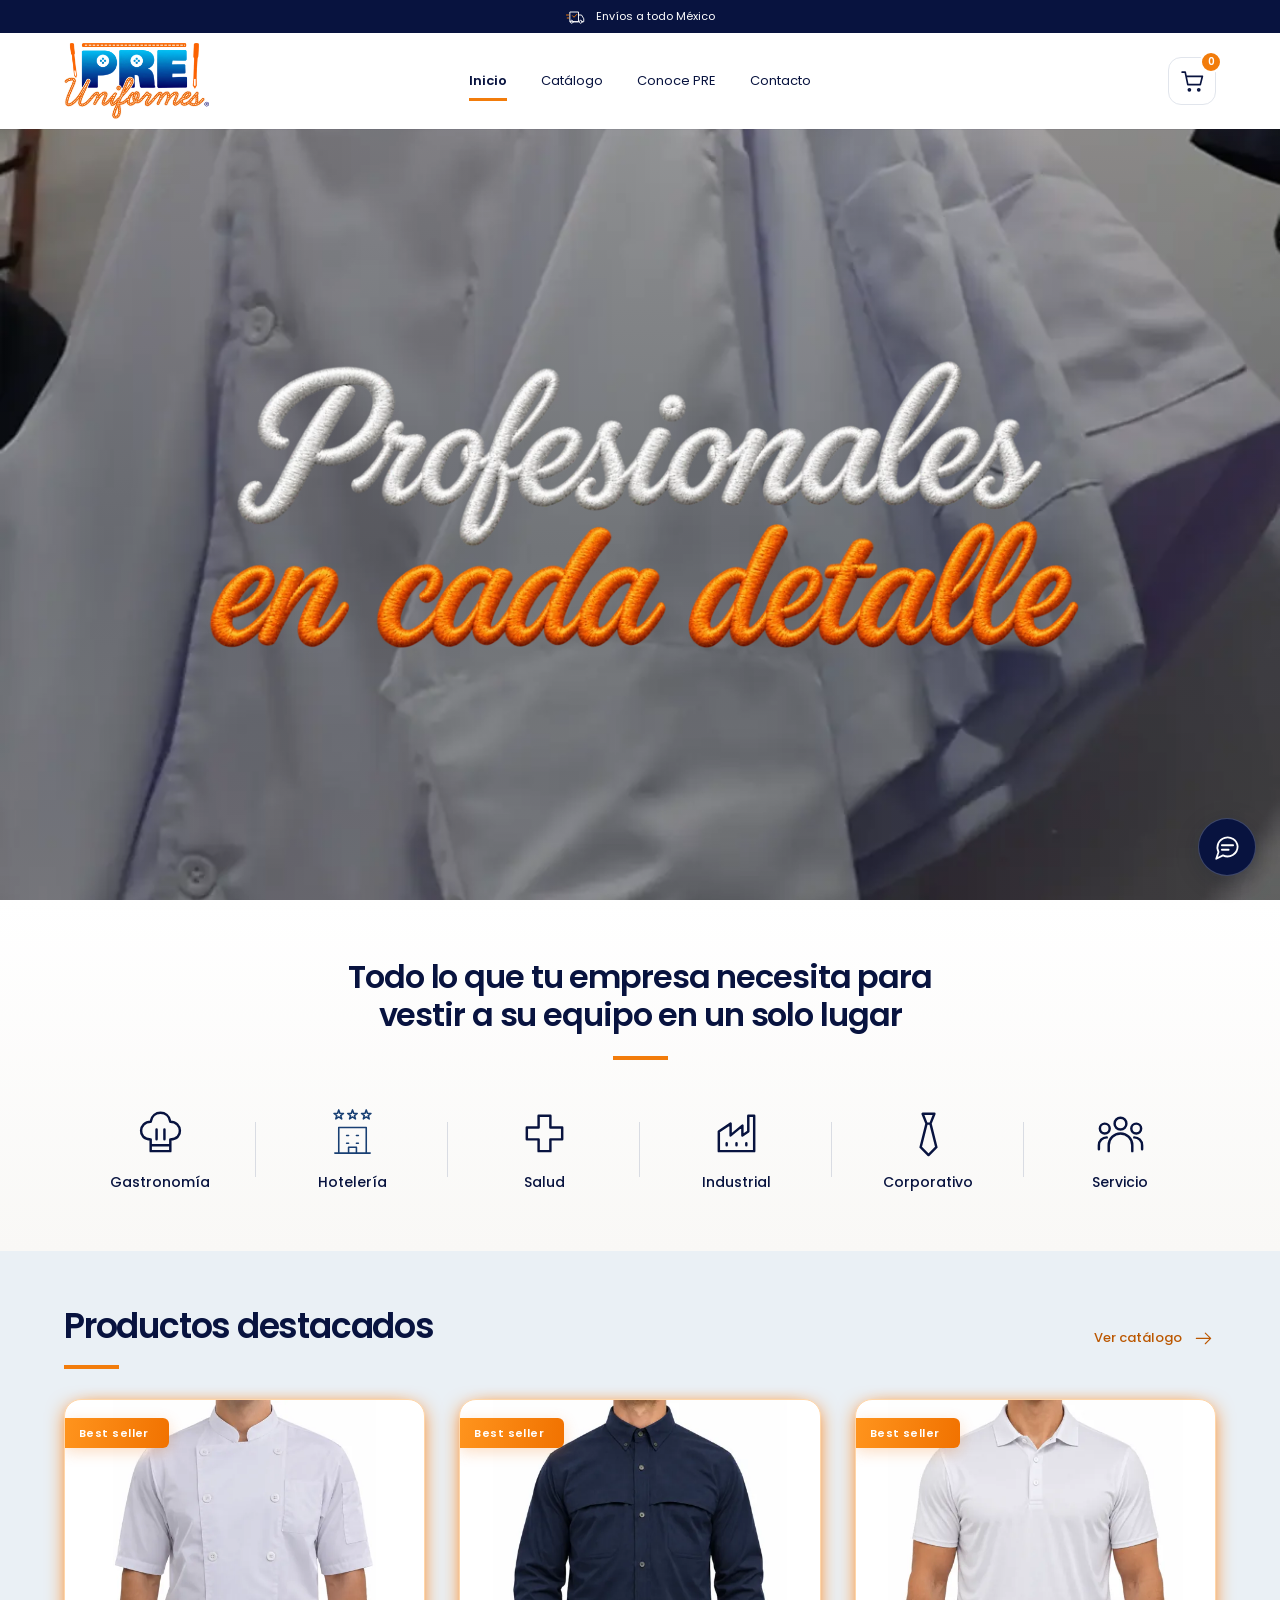
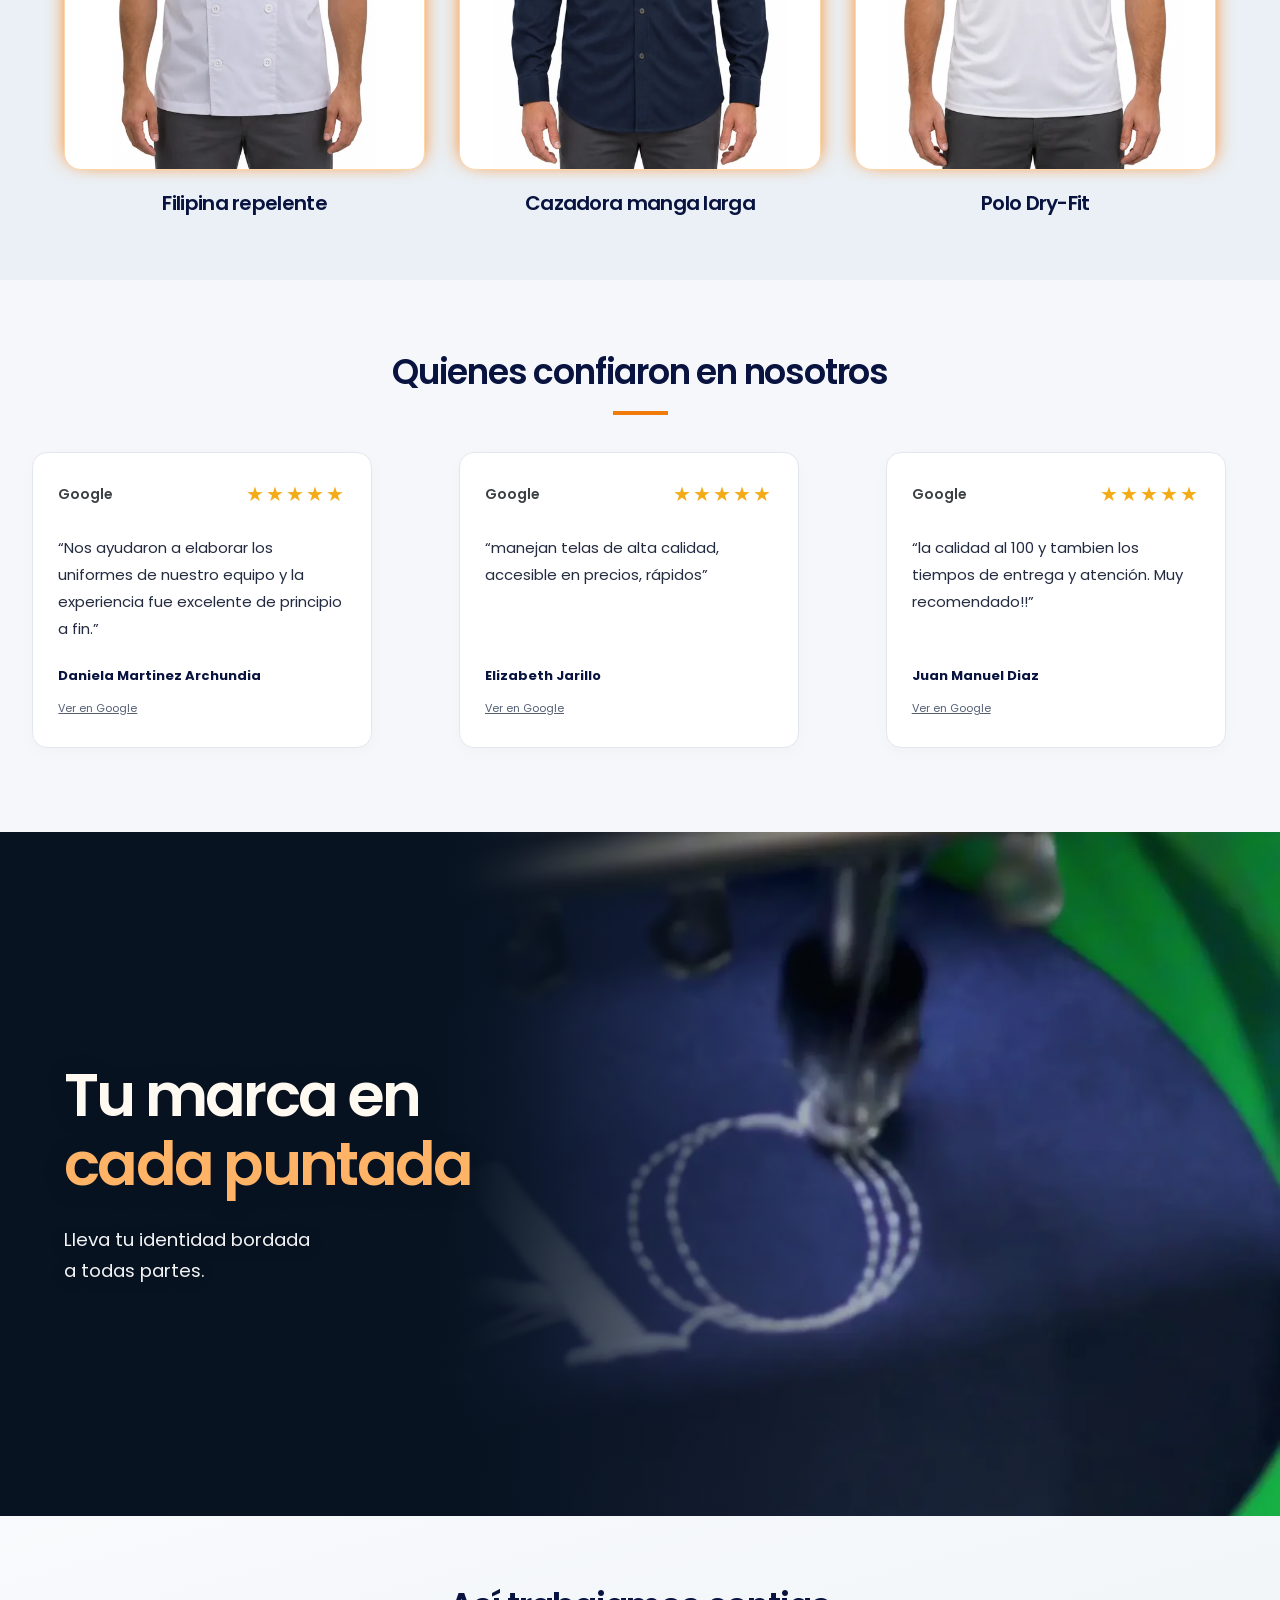
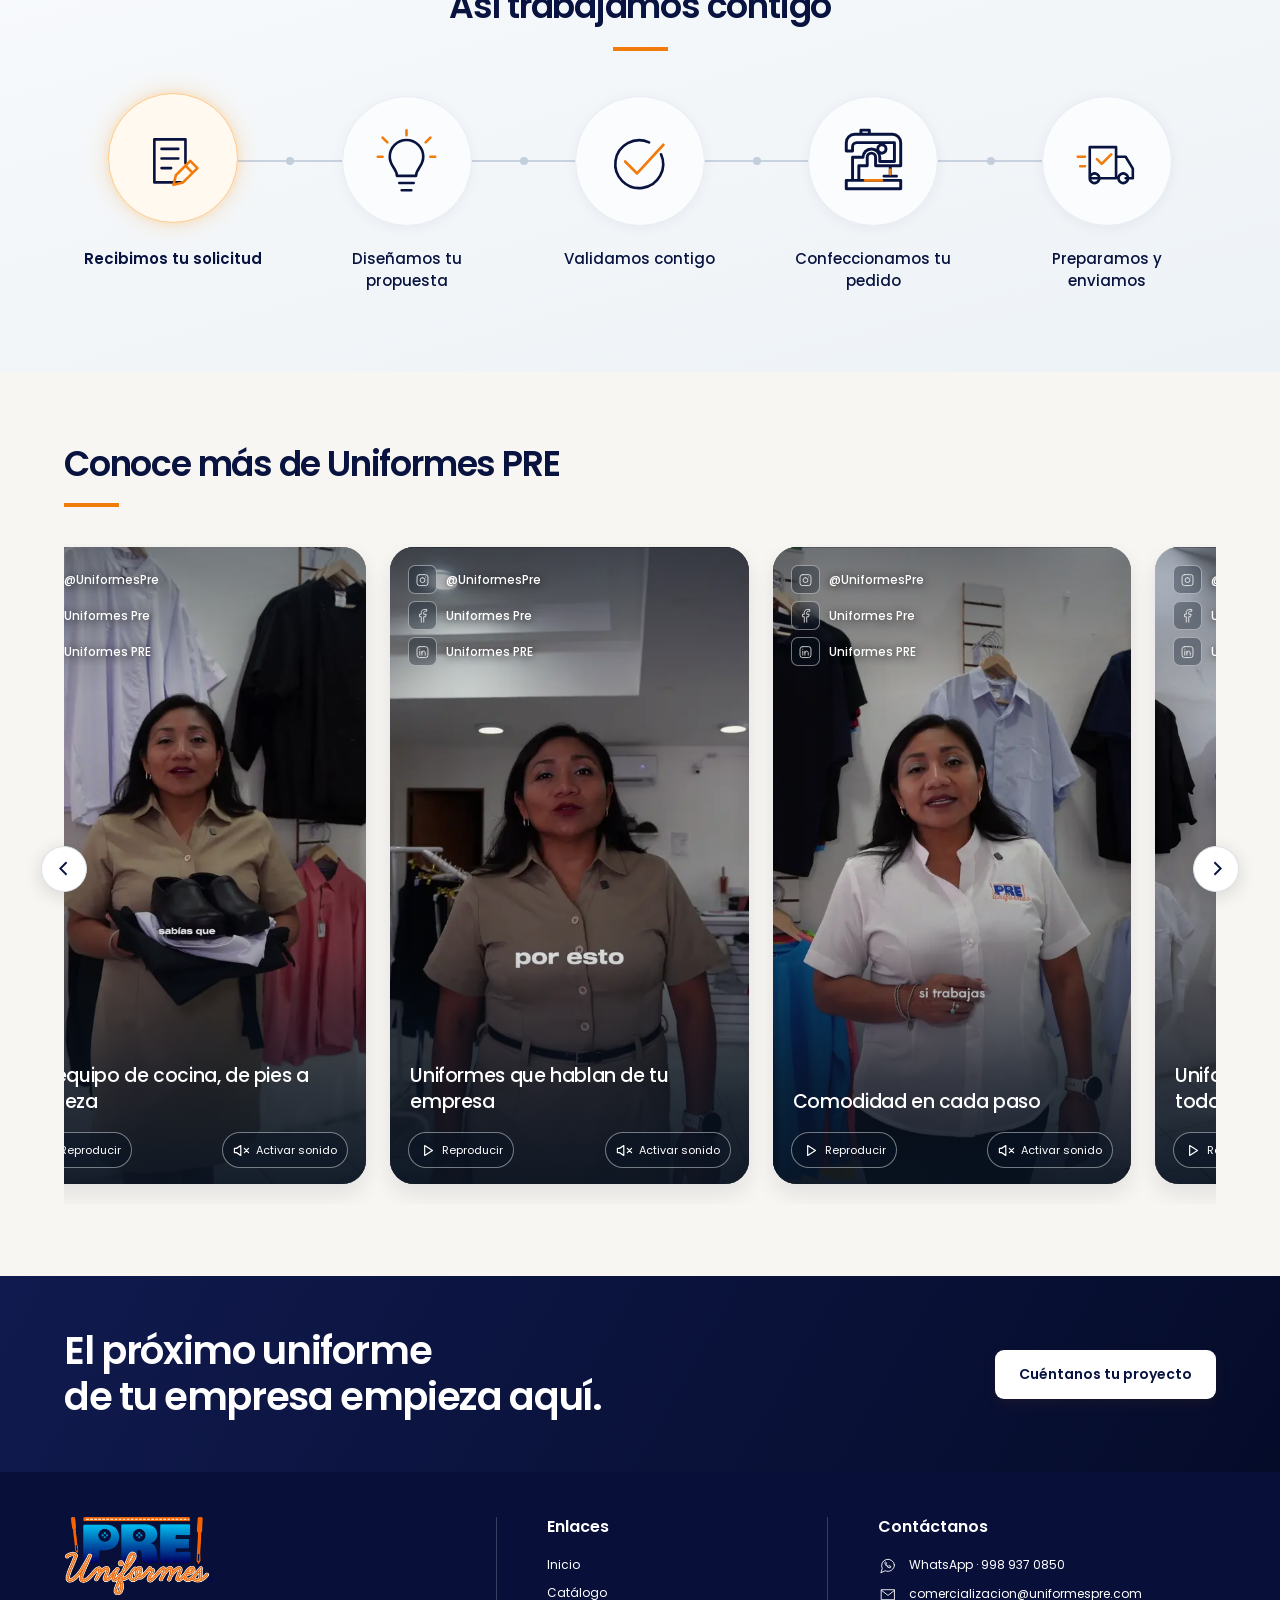
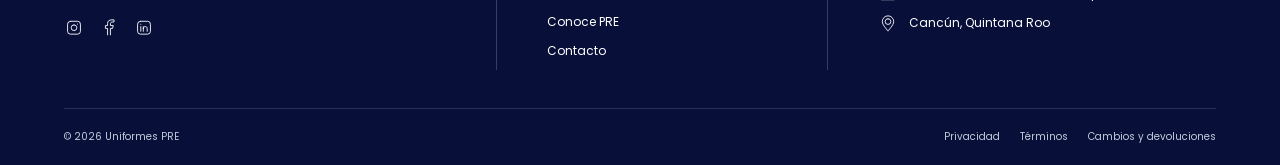
<file: index.html>
<!doctype html><html lang="es"><head><meta charset="utf-8"><meta http-equiv="Content-Security-Policy" content="default-src 'none'; script-src 'self'; script-src-attr 'none'; style-src 'self' 'unsafe-inline'; img-src 'self'; media-src 'self'; font-src 'self'; frame-src https://maps.google.com https://www.google.com; connect-src 'self'; object-src 'none'; base-uri 'none'; form-action 'none'; upgrade-insecure-requests"><meta name="referrer" content="no-referrer"><meta name="viewport" content="width=device-width,initial-scale=1"><meta name="description" content="Uniformes PRE. Uniformes, confección y bordado para tu equipo en Cancún. Envíos a todo México."><meta name="theme-color" content="#081545"><link rel="icon" href="favicon.ico" sizes="48x48"><link rel="icon" type="image/png" sizes="32x32" href="assets/brand/favicon-32.png"><link rel="icon" type="image/png" sizes="192x192" href="assets/brand/favicon-192.png"><link rel="apple-touch-icon" href="assets/brand/apple-touch-icon.png"><title>Inicio | Uniformes PRE</title><link rel="preload" href="assets/fonts/poppins-latin-400-normal.woff2" as="font" type="font/woff2" crossorigin><link rel="preload" href="assets/fonts/poppins-latin-600-normal.woff2" as="font" type="font/woff2" crossorigin><link rel="stylesheet" href="styles.css?v=20261117-rendimiento"><script src="security.js?v=20261117-rendimiento" defer></script><script src="site-config.js?v=20261117-rendimiento" defer></script><script src="catalog-data.js?v=20261117-rendimiento" defer></script><script src="quote-engine.js?v=20261117-rendimiento" defer></script><script src="quote-cart.js?v=20261117-rendimiento" defer></script><script src="app.js?v=20261117-rendimiento" defer></script><script src="support-data.js?v=20261117-rendimiento" defer></script><script src="support-chat.js?v=20261117-rendimiento" defer></script></head><body data-view="inicio"><a class="skip-link" href="#main">Ir al contenido</a><div class="announcement"><svg class="icon icon-truck" viewBox="-2 -3 28 28" fill="none" stroke="currentColor" stroke-width="1.25" stroke-linecap="round" stroke-linejoin="round" aria-hidden="true"><path d="M5 5h11v13H5zM16 9h4l3 5v4h-3M9 18h7M9 18a2 2 0 1 0 0 .01M21 18a2 2 0 1 0 0 .01"/><path class="icon-accent" d="M0 9h3m-2 4h2M8 10l2 2 4-4"/></svg><span data-announcement>Envíos a todo México</span></div><header class="site-header"><a class="brand" href="index.html" aria-label="Uniformes PRE, inicio"><img src="assets/brand/pre-logo-transparent.webp" alt="Uniformes PRE" width="280" height="147"></a><button class="menu-toggle" aria-expanded="false" aria-controls="site-nav" aria-label="Abrir menú"><span></span><span></span><span></span></button><nav id="site-nav" aria-label="Navegación principal"><a href="index.html" aria-current=page>Inicio</a><a href="catalogo.html" >Catálogo</a><a href="quienes-somos.html" >Conoce PRE</a><a href="contacto.html" >Contacto</a></nav><button type="button" class="header-cart" data-open-cart aria-label="Abrir carrito: 0 piezas" aria-haspopup="dialog"><svg class="icon" viewBox="0 0 24 24" fill="none" stroke="currentColor" stroke-width="1.6" stroke-linecap="round" stroke-linejoin="round" aria-hidden="true"><path d="M2 3h3l2.5 12h12l2-8H6M9 21a1 1 0 1 0 0-2 1 1 0 0 0 0 2m9 0a1 1 0 1 0 0-2 1 1 0 0 0 0 2"/></svg><span data-cart-count>0</span></button></header><main id="main"><section class="hero home-video-hero" aria-labelledby="home-title"><img class="hero-image" src="assets/videos/pre-catalogo-poster.webp" alt="" width="1080" height="1920" fetchpriority="high"><div class="hero-shade"></div><div class="container hero-inner"><div class="hero-copy"><h1 id="home-title"><img class="hero-lettering" src="assets/brand/profesionales-bordado.webp" srcset="assets/brand/profesionales-bordado-mobile.webp 960w, assets/brand/profesionales-bordado-1400.webp 1400w, assets/brand/profesionales-bordado.webp 2048w" sizes="(max-width:720px) 92vw, 72vw" alt="Profesionales en cada detalle" width="2048" height="682" fetchpriority="high" decoding="async"></h1></div></div></section>
<section class="section categories"><div class="container"><h2>Todo lo que tu empresa necesita para<br class="desktop-only"> vestir a su equipo en un solo lugar</h2><span class="accent-line"></span><div class="category-grid"><a href="catalogo.html?categoria=restaurante"><svg class="icon icon-chef" viewBox="-2 -3 28 28" fill="none" stroke="currentColor" stroke-width="1.25" stroke-linecap="round" stroke-linejoin="round" aria-hidden="true"><path d="M7 15v6h10v-6M7 18h10M7 15C0 15 1 6 7 6c1-6 9-6 10 0 6 0 7 9 0 9M10 10v5m4-5v5"/></svg><span>Gastronomía</span></a><a href="catalogo.html?categoria=hoteleria"><svg class="icon icon-hotel" viewBox="-2 -3 28 28" fill="none" stroke="currentColor" stroke-width="1.25" stroke-linecap="round" stroke-linejoin="round" aria-hidden="true"><path d="M5 22V9h14v13M3 22h18M9 13h1m4 0h1m-6 4h1m4 0h1m-5 5v-3h4v3 M5 0l.6 1.7 1.8.1-1.4 1.1.5 1.7L5 3.6l-1.5 1 .5-1.7-1.4-1.1 1.8-.1z M12 0l.6 1.7 1.8.1-1.4 1.1.5 1.7-1.5-1-1.5 1 .5-1.7-1.4-1.1 1.8-.1z M19 0l.6 1.7 1.8.1-1.4 1.1.5 1.7-1.5-1-1.5 1 .5-1.7-1.4-1.1 1.8-.1z"/></svg><span>Hotelería</span></a><a href="catalogo.html?categoria=salud"><svg class="icon icon-health" viewBox="-2 -3 28 28" fill="none" stroke="currentColor" stroke-width="1.25" stroke-linecap="round" stroke-linejoin="round" aria-hidden="true"><path d="M9 3h6v6h6v6h-6v6H9v-6H3V9h6z"/></svg><span>Salud</span></a><a href="catalogo.html?categoria=industrial"><svg class="icon icon-industry" viewBox="-2 -3 28 28" fill="none" stroke="currentColor" stroke-width="1.25" stroke-linecap="round" stroke-linejoin="round" aria-hidden="true"><path d="M3 21V11l6-4v6l6-5v5l3-2V3h3v18zM7 17v1m5-1v1m5-1v1"/></svg><span>Industrial</span></a><a href="catalogo.html?categoria=corporativo"><svg class="icon icon-tie" viewBox="-2 -3 28 28" fill="none" stroke="currentColor" stroke-width="1.25" stroke-linecap="round" stroke-linejoin="round" aria-hidden="true"><path d="m9 2 6 0-2 5 3 12-4 4-4-4 3-12zM11 7h2"/></svg><span>Corporativo</span></a><a href="catalogo.html?categoria=servicios"><svg class="icon icon-people" viewBox="-2 -3 28 28" fill="none" stroke="currentColor" stroke-width="1.25" stroke-linecap="round" stroke-linejoin="round" aria-hidden="true"><path d="M12 10a3 3 0 1 0 0-6 3 3 0 0 0 0 6M6 21v-3a6 6 0 0 1 12 0v3M4 12a2.5 2.5 0 1 0 0-5 2.5 2.5 0 0 0 0 5M1 20v-2a4 4 0 0 1 4-4m15-2a2.5 2.5 0 1 0 0-5 2.5 2.5 0 0 0 0 5m-1 2a4 4 0 0 1 4 4v2"/></svg><span>Servicio</span></a></div></div></section>
<section class="section featured-section"><div class="container"><div class="section-heading"><div><h2>Productos destacados</h2><span class="accent-line"></span></div><a class="inline-link" href="catalogo.html">Ver catálogo <svg class="icon icon-arrow" viewBox="-2 -3 28 28" fill="none" stroke="currentColor" stroke-width="1.25" stroke-linecap="round" stroke-linejoin="round" aria-hidden="true"><path d="M4 12h16m-6-6 6 6-6 6"/></svg></a></div><div class="featured-grid"><a class="featured-card" href="catalogo.html?producto=FI001MC-G"><div class="featured-visual"><span class="bestseller">Best seller</span><img src="assets/products/catalog-20261108/filipina-repelente-corta-blanco-frente.webp" srcset="assets/products/catalog-20261108/filipina-repelente-corta-blanco-frente-thumb.webp 480w, assets/products/catalog-20261108/filipina-repelente-corta-blanco-frente-800.webp 800w, assets/products/catalog-20261108/filipina-repelente-corta-blanco-frente.webp 1200w" sizes="(max-width:720px) 72vw, (max-width:1100px) 30vw, 360px" alt="Filipina repelente" loading="lazy" decoding="async"></div><h3>Filipina repelente</h3></a><a class="featured-card" href="catalogo.html?producto=CZ001ML"><div class="featured-visual"><span class="bestseller">Best seller</span><img src="assets/products/catalog-20261108/cazadora-larga-azul-marino-frente.webp" srcset="assets/products/catalog-20261108/cazadora-larga-azul-marino-frente-thumb.webp 480w, assets/products/catalog-20261108/cazadora-larga-azul-marino-frente-800.webp 800w, assets/products/catalog-20261108/cazadora-larga-azul-marino-frente.webp 1200w" sizes="(max-width:720px) 72vw, (max-width:1100px) 30vw, 360px" alt="Cazadora manga larga" loading="lazy" decoding="async"></div><h3>Cazadora manga larga</h3></a><a class="featured-card" href="catalogo.html?producto=PL001"><div class="featured-visual"><span class="bestseller">Best seller</span><img src="assets/products/catalog-20261108/polo-blanco-frente.webp" srcset="assets/products/catalog-20261108/polo-blanco-frente-thumb.webp 480w, assets/products/catalog-20261108/polo-blanco-frente-800.webp 800w, assets/products/catalog-20261108/polo-blanco-frente.webp 1200w" sizes="(max-width:720px) 72vw, (max-width:1100px) 30vw, 360px" alt="Polo Dry-Fit" loading="lazy" decoding="async"></div><h3>Polo Dry-Fit</h3></a></div></div></section>
<section class="section reviews-section" aria-labelledby="reviews-title"><div class="container"><h2 id="reviews-title">Quienes confiaron en nosotros</h2><span class="accent-line"></span></div><div class="review-window"><div class="review-track"><div class="review-group"><article class="review-card"><div class="review-top"><span class="review-google">Google</span><span class="review-stars" aria-label="5 de 5 estrellas">★★★★★</span></div><blockquote>“Nos ayudaron a elaborar los uniformes de nuestro equipo y la experiencia fue excelente de principio a fin.”</blockquote><div class="review-bottom"><strong>Daniela Martinez Archundia</strong><a href="https://www.google.com/maps/place/Uniformes+Pre/@21.1634717,-86.85381,17z/data=!4m10!1m2!2m1!1sUniformes+PRE+Mega+Soriana+Lopez+Portillo+Cancun!3m6!1s0x8f4c2b64988263ff:0x5cca5e52f46e124d!8m2!3d21.1634717!4d-86.8493039![base64]!16s%2Fg%2F11h_vy2zzv?entry=ttu" target="_blank" rel="noopener noreferrer" >Ver en Google</a></div></article><article class="review-card"><div class="review-top"><span class="review-google">Google</span><span class="review-stars" aria-label="5 de 5 estrellas">★★★★★</span></div><blockquote>“manejan telas de alta calidad, accesible en precios, rápidos”</blockquote><div class="review-bottom"><strong>Elizabeth Jarillo</strong><a href="https://www.google.com/maps/place/Uniformes+Pre/@21.1634717,-86.85381,17z/data=!4m10!1m2!2m1!1sUniformes+PRE+Mega+Soriana+Lopez+Portillo+Cancun!3m6!1s0x8f4c2b64988263ff:0x5cca5e52f46e124d!8m2!3d21.1634717!4d-86.8493039![base64]!16s%2Fg%2F11h_vy2zzv?entry=ttu" target="_blank" rel="noopener noreferrer" >Ver en Google</a></div></article><article class="review-card"><div class="review-top"><span class="review-google">Google</span><span class="review-stars" aria-label="5 de 5 estrellas">★★★★★</span></div><blockquote>“la calidad al 100 y tambien los tiempos de entrega y atención. Muy recomendado!!”</blockquote><div class="review-bottom"><strong>Juan Manuel Diaz</strong><a href="https://www.google.com/maps/place/Uniformes+Pre/@21.1634717,-86.85381,17z/data=!4m10!1m2!2m1!1sUniformes+PRE+Mega+Soriana+Lopez+Portillo+Cancun!3m6!1s0x8f4c2b64988263ff:0x5cca5e52f46e124d!8m2!3d21.1634717!4d-86.8493039![base64]!16s%2Fg%2F11h_vy2zzv?entry=ttu" target="_blank" rel="noopener noreferrer" >Ver en Google</a></div></article></div><div class="review-group" aria-hidden="true" inert><article class="review-card"><div class="review-top"><span class="review-google">Google</span><span class="review-stars" aria-label="5 de 5 estrellas">★★★★★</span></div><blockquote>“Nos ayudaron a elaborar los uniformes de nuestro equipo y la experiencia fue excelente de principio a fin.”</blockquote><div class="review-bottom"><strong>Daniela Martinez Archundia</strong><a href="https://www.google.com/maps/place/Uniformes+Pre/@21.1634717,-86.85381,17z/data=!4m10!1m2!2m1!1sUniformes+PRE+Mega+Soriana+Lopez+Portillo+Cancun!3m6!1s0x8f4c2b64988263ff:0x5cca5e52f46e124d!8m2!3d21.1634717!4d-86.8493039![base64]!16s%2Fg%2F11h_vy2zzv?entry=ttu" target="_blank" rel="noopener noreferrer" tabindex="-1">Ver en Google</a></div></article><article class="review-card"><div class="review-top"><span class="review-google">Google</span><span class="review-stars" aria-label="5 de 5 estrellas">★★★★★</span></div><blockquote>“manejan telas de alta calidad, accesible en precios, rápidos”</blockquote><div class="review-bottom"><strong>Elizabeth Jarillo</strong><a href="https://www.google.com/maps/place/Uniformes+Pre/@21.1634717,-86.85381,17z/data=!4m10!1m2!2m1!1sUniformes+PRE+Mega+Soriana+Lopez+Portillo+Cancun!3m6!1s0x8f4c2b64988263ff:0x5cca5e52f46e124d!8m2!3d21.1634717!4d-86.8493039![base64]!16s%2Fg%2F11h_vy2zzv?entry=ttu" target="_blank" rel="noopener noreferrer" tabindex="-1">Ver en Google</a></div></article><article class="review-card"><div class="review-top"><span class="review-google">Google</span><span class="review-stars" aria-label="5 de 5 estrellas">★★★★★</span></div><blockquote>“la calidad al 100 y tambien los tiempos de entrega y atención. Muy recomendado!!”</blockquote><div class="review-bottom"><strong>Juan Manuel Diaz</strong><a href="https://www.google.com/maps/place/Uniformes+Pre/@21.1634717,-86.85381,17z/data=!4m10!1m2!2m1!1sUniformes+PRE+Mega+Soriana+Lopez+Portillo+Cancun!3m6!1s0x8f4c2b64988263ff:0x5cca5e52f46e124d!8m2!3d21.1634717!4d-86.8493039![base64]!16s%2Fg%2F11h_vy2zzv?entry=ttu" target="_blank" rel="noopener noreferrer" tabindex="-1">Ver en Google</a></div></article></div></div></div></section>
<section class="embroidery" id="bordado" data-embroidery aria-labelledby="embroidery-title"><img class="embroidery-background" src="assets/videos/pre-bordado-poster.webp" alt="" loading="lazy"><div class="embroidery-shade"></div><div class="container embroidery-inner"><div><h2 id="embroidery-title">Tu marca en <br><span>cada puntada</span></h2><p>Lleva tu identidad bordada <br>a todas partes.</p></div></div></section>
<section class="section process-section" id="proceso"><div class="container"><h2>Así trabajamos contigo</h2><span class="accent-line"></span><ol class="process" aria-label="Etapas de nuestro proceso"><li class="process-step is-active"><button data-step="0" aria-pressed="true"><span class="step-icon"><svg class="icon icon-request" viewBox="-2 -3 28 28" fill="none" stroke="currentColor" stroke-width="1.25" stroke-linecap="round" stroke-linejoin="round" aria-hidden="true"><path d="M15 21H4V3h13v10M7 7h7M7 11h7M7 15h4"/><path class="icon-accent" d="m13 18 6-6 3 3-6 6-4 1zm4-4 3 3"/></svg></span><strong>Recibimos tu solicitud</strong></button></li><li class="process-step "><button data-step="1" aria-pressed="false"><span class="step-icon"><svg class="icon icon-design" viewBox="-2 -3 28 28" fill="none" stroke="currentColor" stroke-width="1.25" stroke-linecap="round" stroke-linejoin="round" aria-hidden="true"><path d="M8 17c0-3-3-4-3-8a7 7 0 0 1 14 0c0 4-3 5-3 8zM9 20h6m-5 3h4"/><path class="icon-accent" d="M12 0v-2M2 1l2 2M0 9h2m20 0h2M20 3l2-2"/></svg></span><strong>Diseñamos tu propuesta</strong></button></li><li class="process-step "><button data-step="2" aria-pressed="false"><span class="step-icon"><svg class="icon icon-check" viewBox="-2 -3 28 28" fill="none" stroke="currentColor" stroke-width="1.25" stroke-linecap="round" stroke-linejoin="round" aria-hidden="true"><path d="M21 8a10 10 0 1 1-5-5"/><path class="icon-accent" d="m6 11 5 5L22 4"/></svg></span><strong>Validamos contigo</strong></button></li><li class="process-step "><button data-step="3" aria-pressed="false"><span class="step-icon"><svg class="icon icon-sew" viewBox="0 0 32 32" fill="none" stroke="currentColor" stroke-width="1.25" stroke-linecap="round" stroke-linejoin="round" aria-hidden="true"><path d="M3 25h26v4H3zM6 25V14h5a4 4 0 0 1 8 0v2h7V7H8a2 2 0 0 0-2 2v2H3V7a4 4 0 0 1 4-4h18a4 4 0 0 1 4 4v11H17v-4a2 2 0 0 0-4 0v4H9v7M24 18v5M21 23h6M10 3V1h4v2M22 10a2 2 0 1 0 0 .01"/><path class="icon-accent" d="M12 25h8M24 20v2"/></svg></span><strong>Confeccionamos tu pedido</strong></button></li><li class="process-step "><button data-step="4" aria-pressed="false"><span class="step-icon"><svg class="icon icon-truck" viewBox="-2 -3 28 28" fill="none" stroke="currentColor" stroke-width="1.25" stroke-linecap="round" stroke-linejoin="round" aria-hidden="true"><path d="M5 5h11v13H5zM16 9h4l3 5v4h-3M9 18h7M9 18a2 2 0 1 0 0 .01M21 18a2 2 0 1 0 0 .01"/><path class="icon-accent" d="M0 9h3m-2 4h2M8 10l2 2 4-4"/></svg></span><strong>Preparamos y enviamos</strong></button></li></ol></div></section>
<section class="section social-section" id="conoce-pre"><div class="container"><div class="section-heading"><div><h2>Conoce más de Uniformes PRE</h2><span class="accent-line"></span></div></div><div class="video-carousel"><button class="video-arrow video-prev" type="button" aria-label="Ver videos anteriores" aria-controls="pre-video-track"><svg class="icon" viewBox="0 0 24 24" fill="none" stroke="currentColor" stroke-width="1.8" aria-hidden="true"><path d="m14 6-6 6 6 6"/></svg></button><div class="video-grid" id="pre-video-track" tabindex="0" role="region" aria-label="Videos de Uniformes PRE"><article class="video-slot" data-video="cocina" aria-label="Tu equipo de cocina, de pies a cabeza"><img src="assets/videos/pre-cocina-poster.webp" class="video-poster" alt="" loading="lazy" decoding="async" width="1080" height="1920"><div class="video-overlay"></div><div class="video-socials"><a href="https://www.instagram.com/uniformespre/" target="_blank" rel="noopener noreferrer" aria-label="Uniformes PRE en Instagram"><svg class="icon icon-instagram" viewBox="-2 -3 28 28" fill="none" stroke="currentColor" stroke-width="1.25" stroke-linecap="round" stroke-linejoin="round" aria-hidden="true"><path d="M7 3h10a4 4 0 0 1 4 4v10a4 4 0 0 1-4 4H7a4 4 0 0 1-4-4V7a4 4 0 0 1 4-4m5 5a4 4 0 1 0 0 8 4 4 0 0 0 0-8m5-1h.01"/></svg><span>@UniformesPre</span></a><a href="https://www.facebook.com/uniformespree" target="_blank" rel="noopener noreferrer" aria-label="Uniformes PRE en Facebook"><svg class="icon icon-facebook" viewBox="-2 -3 28 28" fill="none" stroke="currentColor" stroke-width="1.25" stroke-linecap="round" stroke-linejoin="round" aria-hidden="true"><path d="M14 22v-9h3l1-4h-4V6c0-1 1-2 3-2h2V1h-3c-4 0-6 2-6 5v3H7v4h3v9"/></svg><span>Uniformes Pre</span></a><a href="https://www.linkedin.com/company/uniformespre/" target="_blank" rel="noopener noreferrer" aria-label="Uniformes PRE en LinkedIn"><svg class="icon icon-linkedin" viewBox="-2 -3 28 28" fill="none" stroke="currentColor" stroke-width="1.25" stroke-linecap="round" stroke-linejoin="round" aria-hidden="true"><path d="M7 3h10a4 4 0 0 1 4 4v10a4 4 0 0 1-4 4H7a4 4 0 0 1-4-4V7a4 4 0 0 1 4-4M7.5 10.5V17M7.5 7.2v.1M11 17v-6.5M11 13.3c0-1.8 1.2-2.9 2.8-2.9 1.6 0 2.7 1 2.7 3V17"/></svg><span>Uniformes PRE</span></a></div><div class="video-bottom"><h3>Tu equipo de cocina, de pies a cabeza</h3></div></article><article class="video-slot" data-video="corporativo" aria-label="Uniformes que hablan de tu empresa"><img src="assets/videos/pre-corporativo-poster.webp" class="video-poster" alt="" loading="lazy" decoding="async" width="1080" height="1920"><div class="video-overlay"></div><div class="video-socials"><a href="https://www.instagram.com/uniformespre/" target="_blank" rel="noopener noreferrer" aria-label="Uniformes PRE en Instagram"><svg class="icon icon-instagram" viewBox="-2 -3 28 28" fill="none" stroke="currentColor" stroke-width="1.25" stroke-linecap="round" stroke-linejoin="round" aria-hidden="true"><path d="M7 3h10a4 4 0 0 1 4 4v10a4 4 0 0 1-4 4H7a4 4 0 0 1-4-4V7a4 4 0 0 1 4-4m5 5a4 4 0 1 0 0 8 4 4 0 0 0 0-8m5-1h.01"/></svg><span>@UniformesPre</span></a><a href="https://www.facebook.com/uniformespree" target="_blank" rel="noopener noreferrer" aria-label="Uniformes PRE en Facebook"><svg class="icon icon-facebook" viewBox="-2 -3 28 28" fill="none" stroke="currentColor" stroke-width="1.25" stroke-linecap="round" stroke-linejoin="round" aria-hidden="true"><path d="M14 22v-9h3l1-4h-4V6c0-1 1-2 3-2h2V1h-3c-4 0-6 2-6 5v3H7v4h3v9"/></svg><span>Uniformes Pre</span></a><a href="https://www.linkedin.com/company/uniformespre/" target="_blank" rel="noopener noreferrer" aria-label="Uniformes PRE en LinkedIn"><svg class="icon icon-linkedin" viewBox="-2 -3 28 28" fill="none" stroke="currentColor" stroke-width="1.25" stroke-linecap="round" stroke-linejoin="round" aria-hidden="true"><path d="M7 3h10a4 4 0 0 1 4 4v10a4 4 0 0 1-4 4H7a4 4 0 0 1-4-4V7a4 4 0 0 1 4-4M7.5 10.5V17M7.5 7.2v.1M11 17v-6.5M11 13.3c0-1.8 1.2-2.9 2.8-2.9 1.6 0 2.7 1 2.7 3V17"/></svg><span>Uniformes PRE</span></a></div><div class="video-bottom"><h3>Uniformes que hablan de tu empresa</h3></div></article><article class="video-slot" data-video="calzado" aria-label="Comodidad en cada paso"><img src="assets/videos/pre-calzado-poster.webp" class="video-poster" alt="" loading="lazy" decoding="async" width="1080" height="1920"><div class="video-overlay"></div><div class="video-socials"><a href="https://www.instagram.com/uniformespre/" target="_blank" rel="noopener noreferrer" aria-label="Uniformes PRE en Instagram"><svg class="icon icon-instagram" viewBox="-2 -3 28 28" fill="none" stroke="currentColor" stroke-width="1.25" stroke-linecap="round" stroke-linejoin="round" aria-hidden="true"><path d="M7 3h10a4 4 0 0 1 4 4v10a4 4 0 0 1-4 4H7a4 4 0 0 1-4-4V7a4 4 0 0 1 4-4m5 5a4 4 0 1 0 0 8 4 4 0 0 0 0-8m5-1h.01"/></svg><span>@UniformesPre</span></a><a href="https://www.facebook.com/uniformespree" target="_blank" rel="noopener noreferrer" aria-label="Uniformes PRE en Facebook"><svg class="icon icon-facebook" viewBox="-2 -3 28 28" fill="none" stroke="currentColor" stroke-width="1.25" stroke-linecap="round" stroke-linejoin="round" aria-hidden="true"><path d="M14 22v-9h3l1-4h-4V6c0-1 1-2 3-2h2V1h-3c-4 0-6 2-6 5v3H7v4h3v9"/></svg><span>Uniformes Pre</span></a><a href="https://www.linkedin.com/company/uniformespre/" target="_blank" rel="noopener noreferrer" aria-label="Uniformes PRE en LinkedIn"><svg class="icon icon-linkedin" viewBox="-2 -3 28 28" fill="none" stroke="currentColor" stroke-width="1.25" stroke-linecap="round" stroke-linejoin="round" aria-hidden="true"><path d="M7 3h10a4 4 0 0 1 4 4v10a4 4 0 0 1-4 4H7a4 4 0 0 1-4-4V7a4 4 0 0 1 4-4M7.5 10.5V17M7.5 7.2v.1M11 17v-6.5M11 13.3c0-1.8 1.2-2.9 2.8-2.9 1.6 0 2.7 1 2.7 3V17"/></svg><span>Uniformes PRE</span></a></div><div class="video-bottom"><h3>Comodidad en cada paso</h3></div></article><article class="video-slot" data-video="salud" aria-label="Uniformes para quienes cuidan de todos"><img src="assets/videos/pre-salud-poster.webp" class="video-poster" alt="" loading="lazy" decoding="async" width="1080" height="1920"><div class="video-overlay"></div><div class="video-socials"><a href="https://www.instagram.com/uniformespre/" target="_blank" rel="noopener noreferrer" aria-label="Uniformes PRE en Instagram"><svg class="icon icon-instagram" viewBox="-2 -3 28 28" fill="none" stroke="currentColor" stroke-width="1.25" stroke-linecap="round" stroke-linejoin="round" aria-hidden="true"><path d="M7 3h10a4 4 0 0 1 4 4v10a4 4 0 0 1-4 4H7a4 4 0 0 1-4-4V7a4 4 0 0 1 4-4m5 5a4 4 0 1 0 0 8 4 4 0 0 0 0-8m5-1h.01"/></svg><span>@UniformesPre</span></a><a href="https://www.facebook.com/uniformespree" target="_blank" rel="noopener noreferrer" aria-label="Uniformes PRE en Facebook"><svg class="icon icon-facebook" viewBox="-2 -3 28 28" fill="none" stroke="currentColor" stroke-width="1.25" stroke-linecap="round" stroke-linejoin="round" aria-hidden="true"><path d="M14 22v-9h3l1-4h-4V6c0-1 1-2 3-2h2V1h-3c-4 0-6 2-6 5v3H7v4h3v9"/></svg><span>Uniformes Pre</span></a><a href="https://www.linkedin.com/company/uniformespre/" target="_blank" rel="noopener noreferrer" aria-label="Uniformes PRE en LinkedIn"><svg class="icon icon-linkedin" viewBox="-2 -3 28 28" fill="none" stroke="currentColor" stroke-width="1.25" stroke-linecap="round" stroke-linejoin="round" aria-hidden="true"><path d="M7 3h10a4 4 0 0 1 4 4v10a4 4 0 0 1-4 4H7a4 4 0 0 1-4-4V7a4 4 0 0 1 4-4M7.5 10.5V17M7.5 7.2v.1M11 17v-6.5M11 13.3c0-1.8 1.2-2.9 2.8-2.9 1.6 0 2.7 1 2.7 3V17"/></svg><span>Uniformes PRE</span></a></div><div class="video-bottom"><h3>Uniformes para quienes cuidan de todos</h3></div></article></div><button class="video-arrow video-next" type="button" aria-label="Ver más videos" aria-controls="pre-video-track"><svg class="icon" viewBox="0 0 24 24" fill="none" stroke="currentColor" stroke-width="1.8" aria-hidden="true"><path d="m10 6 6 6-6 6"/></svg></button></div></div></section>
<section class="cta-band"><div class="container"><h2>El próximo uniforme <br>de tu empresa empieza aquí.</h2><a class="button button-light" href="contacto.html">Cuéntanos tu proyecto</a></div></section></main><footer class="site-footer"><div class="container footer-grid"><div><img class="footer-logo" src="assets/brand/pre-logo-transparent.webp" alt="Uniformes PRE" width="280" height="147"><div class="social-links"><a href="https://www.instagram.com/uniformespre/" target="_blank" rel="noopener noreferrer" aria-label="Instagram de Uniformes PRE"><svg class="icon icon-instagram" viewBox="-2 -3 28 28" fill="none" stroke="currentColor" stroke-width="1.25" stroke-linecap="round" stroke-linejoin="round" aria-hidden="true"><path d="M7 3h10a4 4 0 0 1 4 4v10a4 4 0 0 1-4 4H7a4 4 0 0 1-4-4V7a4 4 0 0 1 4-4m5 5a4 4 0 1 0 0 8 4 4 0 0 0 0-8m5-1h.01"/></svg></a><a href="https://www.facebook.com/uniformespree" target="_blank" rel="noopener noreferrer" aria-label="Facebook de Uniformes PRE"><svg class="icon icon-facebook" viewBox="-2 -3 28 28" fill="none" stroke="currentColor" stroke-width="1.25" stroke-linecap="round" stroke-linejoin="round" aria-hidden="true"><path d="M14 22v-9h3l1-4h-4V6c0-1 1-2 3-2h2V1h-3c-4 0-6 2-6 5v3H7v4h3v9"/></svg></a><a href="https://www.linkedin.com/company/uniformespre/" target="_blank" rel="noopener noreferrer" aria-label="LinkedIn de Uniformes PRE"><svg class="icon icon-linkedin" viewBox="-2 -3 28 28" fill="none" stroke="currentColor" stroke-width="1.25" stroke-linecap="round" stroke-linejoin="round" aria-hidden="true"><path d="M7 3h10a4 4 0 0 1 4 4v10a4 4 0 0 1-4 4H7a4 4 0 0 1-4-4V7a4 4 0 0 1 4-4M7.5 10.5V17M7.5 7.2v.1M11 17v-6.5M11 13.3c0-1.8 1.2-2.9 2.8-2.9 1.6 0 2.7 1 2.7 3V17"/></svg></a></div></div><div><h2>Enlaces</h2><a href="index.html" aria-current=page>Inicio</a><a href="catalogo.html" >Catálogo</a><a href="quienes-somos.html" >Conoce PRE</a><a href="contacto.html" >Contacto</a></div><div><h2>Contáctanos</h2><a href="https://wa.me/529989370850" target="_blank" rel="noopener noreferrer"><svg class="icon icon-chat" viewBox="-2 -3 28 28" fill="none" stroke="currentColor" stroke-width="1.25" stroke-linecap="round" stroke-linejoin="round" aria-hidden="true"><path d="M21 11a9 9 0 0 1-13 8l-6 3 2-6A9 9 0 1 1 21 11zM8 7c-2 2 3 8 7 8l1-2-3-1-1 1-3-3 1-1z"/></svg> WhatsApp · 998 937 0850</a><a href="mailto:comercializacion@uniformespre.com"><svg class="icon icon-mail" viewBox="-2 -3 28 28" fill="none" stroke="currentColor" stroke-width="1.25" stroke-linecap="round" stroke-linejoin="round" aria-hidden="true"><path d="M3 5h18v14H3zM3 6l9 7 9-7"/></svg> comercializacion@uniformespre.com</a><a href="contacto.html#ubicacion"><svg class="icon icon-pin" viewBox="-2 -3 28 28" fill="none" stroke="currentColor" stroke-width="1.25" stroke-linecap="round" stroke-linejoin="round" aria-hidden="true"><path d="M12 22S4 14 4 9a8 8 0 1 1 16 0c0 5-8 13-8 13m0-17a4 4 0 1 0 0 8 4 4 0 0 0 0-8"/></svg> Cancún, Quintana Roo</a></div></div><div class="container footer-bottom"><span>© 2026 Uniformes PRE</span><div><button data-legal="privacidad">Privacidad</button><button data-legal="terminos">Términos</button><button data-legal="devoluciones">Cambios y devoluciones</button></div></div></footer><dialog id="product-dialog" class="product-dialog"><div class="modal-bar"><button class="dialog-close" aria-label="Cerrar"><svg class="icon icon-close" viewBox="-2 -3 28 28" fill="none" stroke="currentColor" stroke-width="1.25" stroke-linecap="round" stroke-linejoin="round" aria-hidden="true"><path d="m6 6 12 12M6 18 18 6"/></svg></button></div><div data-product-content></div></dialog><dialog id="legal-dialog"><button class="dialog-close" aria-label="Cerrar"><svg class="icon icon-close" viewBox="-2 -3 28 28" fill="none" stroke="currentColor" stroke-width="1.25" stroke-linecap="round" stroke-linejoin="round" aria-hidden="true"><path d="m6 6 12 12M6 18 18 6"/></svg></button><div data-legal-content></div></dialog></body></html>
</file>
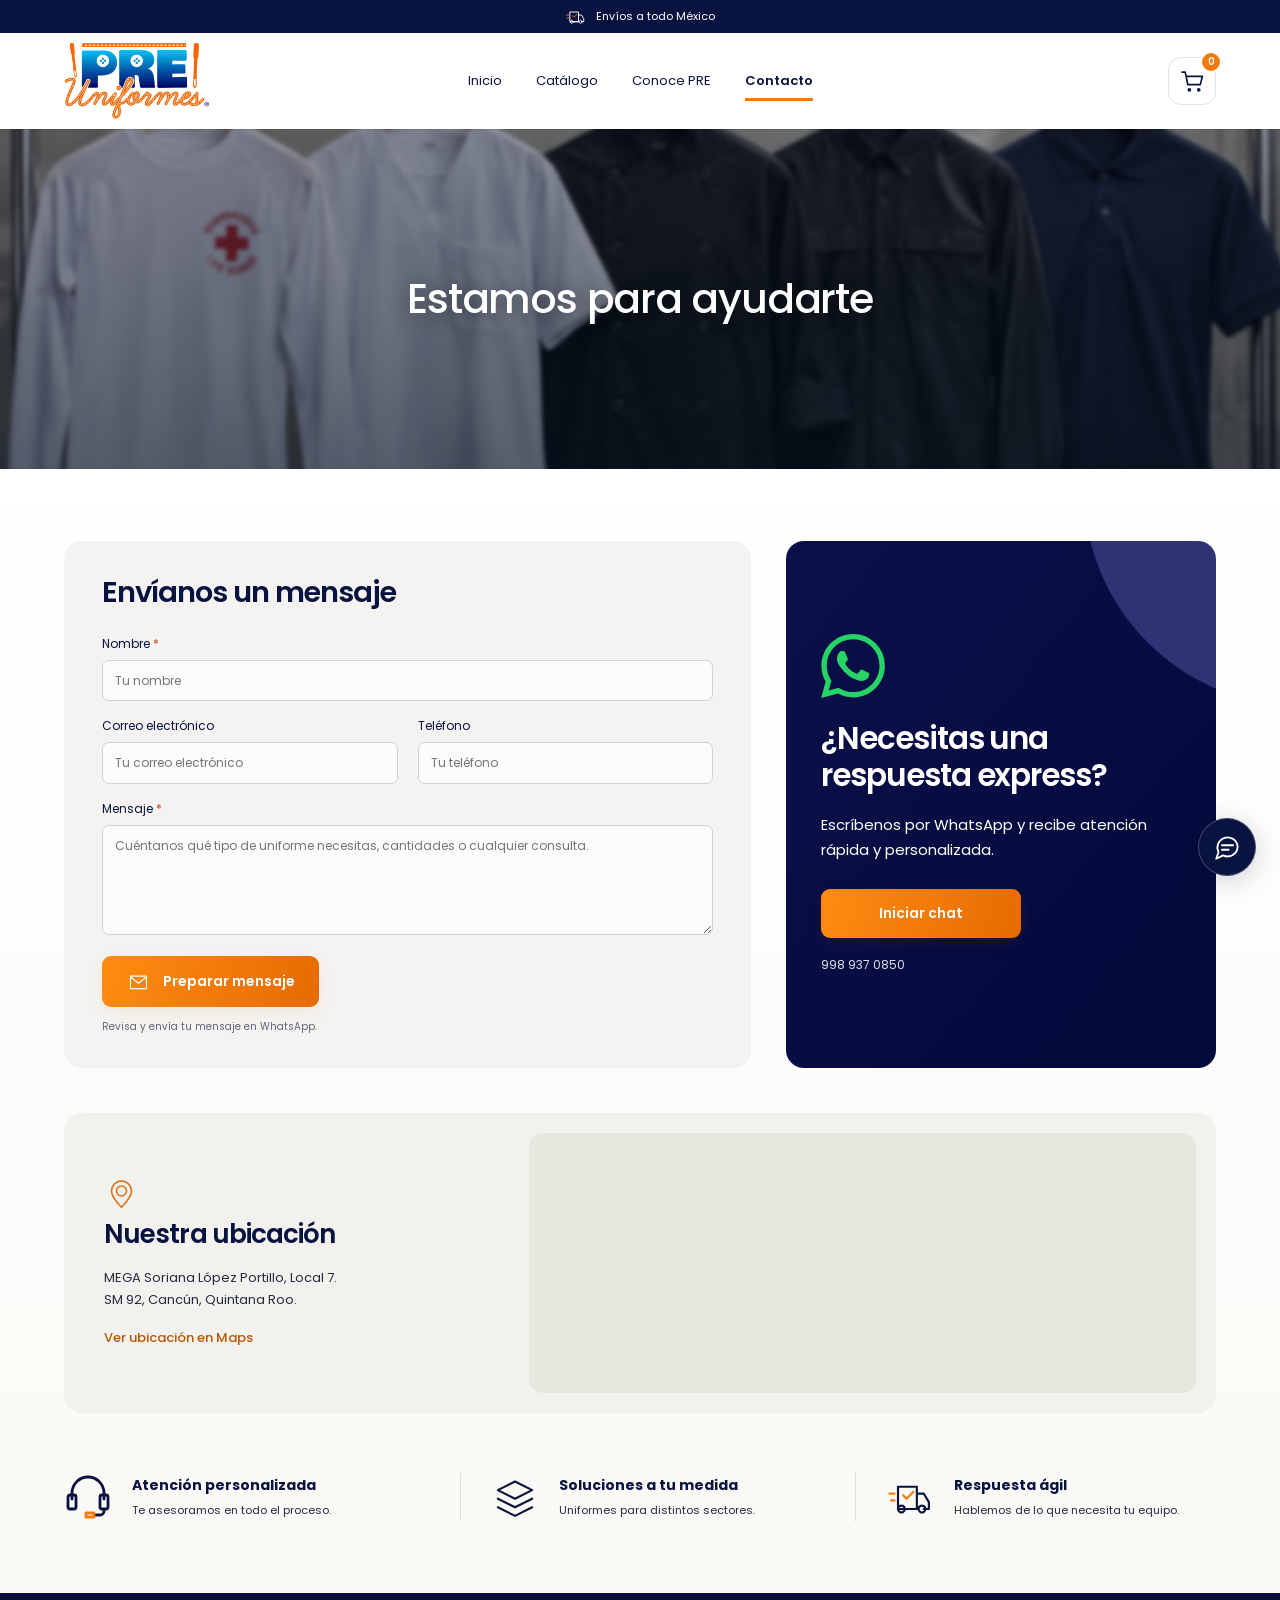
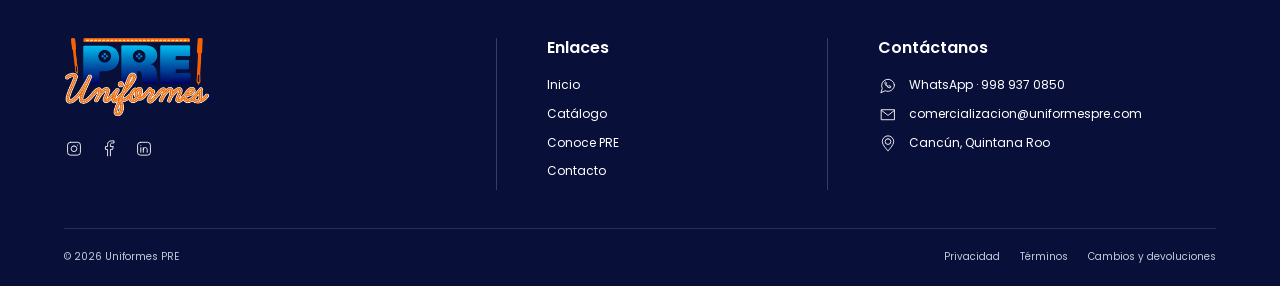
<file: contacto.html>
<!doctype html><html lang="es"><head><meta charset="utf-8"><meta http-equiv="Content-Security-Policy" content="default-src 'none'; script-src 'self'; script-src-attr 'none'; style-src 'self' 'unsafe-inline'; img-src 'self'; media-src 'self'; font-src 'self'; frame-src https://maps.google.com https://www.google.com; connect-src 'self'; object-src 'none'; base-uri 'none'; form-action 'none'; upgrade-insecure-requests"><meta name="referrer" content="no-referrer"><meta name="viewport" content="width=device-width,initial-scale=1"><meta name="description" content="Uniformes PRE. Uniformes, confección y bordado para tu equipo en Cancún. Envíos a todo México."><meta name="theme-color" content="#081545"><link rel="icon" href="favicon.ico" sizes="48x48"><link rel="icon" type="image/png" sizes="32x32" href="assets/brand/favicon-32.png"><link rel="icon" type="image/png" sizes="192x192" href="assets/brand/favicon-192.png"><link rel="apple-touch-icon" href="assets/brand/apple-touch-icon.png"><title>Contacto | Uniformes PRE</title><link rel="preload" href="assets/fonts/poppins-latin-400-normal.woff2" as="font" type="font/woff2" crossorigin><link rel="preload" href="assets/fonts/poppins-latin-600-normal.woff2" as="font" type="font/woff2" crossorigin><link rel="stylesheet" href="styles.css?v=20261117-rendimiento"><script src="security.js?v=20261117-rendimiento" defer></script><script src="site-config.js?v=20261117-rendimiento" defer></script><script src="catalog-data.js?v=20261117-rendimiento" defer></script><script src="quote-engine.js?v=20261117-rendimiento" defer></script><script src="quote-cart.js?v=20261117-rendimiento" defer></script><script src="app.js?v=20261117-rendimiento" defer></script><script src="support-data.js?v=20261117-rendimiento" defer></script><script src="support-chat.js?v=20261117-rendimiento" defer></script></head><body data-view="contacto"><a class="skip-link" href="#main">Ir al contenido</a><div class="announcement"><svg class="icon icon-truck" viewBox="-2 -3 28 28" fill="none" stroke="currentColor" stroke-width="1.25" stroke-linecap="round" stroke-linejoin="round" aria-hidden="true"><path d="M5 5h11v13H5zM16 9h4l3 5v4h-3M9 18h7M9 18a2 2 0 1 0 0 .01M21 18a2 2 0 1 0 0 .01"/><path class="icon-accent" d="M0 9h3m-2 4h2M8 10l2 2 4-4"/></svg><span data-announcement>Envíos a todo México</span></div><header class="site-header"><a class="brand" href="index.html" aria-label="Uniformes PRE, inicio"><img src="assets/brand/pre-logo-transparent.webp" alt="Uniformes PRE" width="280" height="147"></a><button class="menu-toggle" aria-expanded="false" aria-controls="site-nav" aria-label="Abrir menú"><span></span><span></span><span></span></button><nav id="site-nav" aria-label="Navegación principal"><a href="index.html" >Inicio</a><a href="catalogo.html" >Catálogo</a><a href="quienes-somos.html" >Conoce PRE</a><a href="contacto.html" aria-current=page>Contacto</a></nav><button type="button" class="header-cart" data-open-cart aria-label="Abrir carrito: 0 piezas" aria-haspopup="dialog"><svg class="icon" viewBox="0 0 24 24" fill="none" stroke="currentColor" stroke-width="1.6" stroke-linecap="round" stroke-linejoin="round" aria-hidden="true"><path d="M2 3h3l2.5 12h12l2-8H6M9 21a1 1 0 1 0 0-2 1 1 0 0 0 0 2m9 0a1 1 0 1 0 0-2 1 1 0 0 0 0 2"/></svg><span data-cart-count>0</span></button></header><main id="main"><section class="contact-banner" aria-labelledby="contact-title"><img src="assets/images/catalogo-prendas-pre.jpg" alt="Uniformes de distintos sectores colgados en un perchero" width="1280" height="640" fetchpriority="high"><div class="contact-banner-shade"></div><div class="container"><h1 id="contact-title">Estamos para ayudarte</h1></div></section><section class="section contact-section"><div class="container"><div class="contact-grid"><form id="contact-form" class="contact-form"><h2>Envíanos un mensaje</h2><label>Nombre <span aria-hidden="true">*</span><input name="nombre" autocomplete="name" required maxlength="100" placeholder="Tu nombre"></label><div class="form-row"><label>Correo electrónico<input type="email" name="correo" autocomplete="email" maxlength="150" placeholder="Tu correo electrónico"></label><label>Teléfono<input type="tel" name="telefono" autocomplete="tel" maxlength="30" placeholder="Tu teléfono"></label></div><label>Mensaje <span aria-hidden="true">*</span><textarea name="mensaje" required maxlength="2000" rows="4" placeholder="Cuéntanos qué tipo de uniforme necesitas, cantidades o cualquier consulta."></textarea></label><button class="button" type="submit"><svg class="icon icon-mail" viewBox="-2 -3 28 28" fill="none" stroke="currentColor" stroke-width="1.25" stroke-linecap="round" stroke-linejoin="round" aria-hidden="true"><path d="M3 5h18v14H3zM3 6l9 7 9-7"/></svg> Preparar mensaje</button><p class="form-hint">Revisa y envía tu mensaje en WhatsApp.</p><p id="contact-status" role="status"></p><a class="text-button" id="contact-whatsapp" hidden target="_blank" rel="noopener noreferrer">Abrir mensaje en WhatsApp</a></form><aside class="express-card"><img class="whatsapp-brand" src="assets/brand/whatsapp.svg" alt="WhatsApp" width="64" height="64"><h2>¿Necesitas una respuesta express?</h2><p>Escríbenos por WhatsApp y recibe atención rápida y personalizada.</p><a class="button " href="https://wa.me/529989370850">Iniciar chat</a><a class="express-phone" href="tel:+529989370850">998 937 0850</a></aside></div><section class="location-card" id="ubicacion"><div><svg class="icon icon-pin" viewBox="-2 -3 28 28" fill="none" stroke="currentColor" stroke-width="1.25" stroke-linecap="round" stroke-linejoin="round" aria-hidden="true"><path d="M12 22S4 14 4 9a8 8 0 1 1 16 0c0 5-8 13-8 13m0-17a4 4 0 1 0 0 8 4 4 0 0 0 0-8"/></svg><h2>Nuestra ubicación</h2><p>MEGA Soriana López Portillo, Local 7. <br>SM 92, Cancún, Quintana Roo.</p><a class="inline-link" href="https://www.google.com/maps/search/?api=1&query=Uniformes+PRE+Mega+Soriana+Lopez+Portillo+Cancun" target="_blank" rel="noopener noreferrer">Ver ubicación en Maps</a></div><iframe title="Ubicación de Uniformes PRE en Cancún" src="https://maps.google.com/maps?q=Uniformes%20PRE%20Mega%20Soriana%20Lopez%20Portillo%20Cancun&output=embed" loading="lazy" referrerpolicy="no-referrer" allowfullscreen></iframe></section><div class="benefit-row"><div><svg class="icon icon-headset" viewBox="0 0 24 24" fill="none" stroke="currentColor" stroke-width="1.25" stroke-linecap="round" stroke-linejoin="round" aria-hidden="true"><path d="M4 13v-3a8 8 0 0 1 16 0v3M4 11H3a1 1 0 0 0-1 1v5a1 1 0 0 0 1 1h2a1 1 0 0 0 1-1v-5a1 1 0 0 0-1-1H4m16 0h1a1 1 0 0 1 1 1v5a1 1 0 0 1-1 1h-2a1 1 0 0 1-1-1v-5a1 1 0 0 1 1-1h1M20 18v1a2 2 0 0 1-2 2h-3"/><path class="icon-accent" d="M11 20h4v2h-4z"/></svg><span><strong>Atención personalizada</strong><small>Te asesoramos en todo el proceso.</small></span></div><div><svg class="icon icon-layers" viewBox="-2 -3 28 28" fill="none" stroke="currentColor" stroke-width="1.25" stroke-linecap="round" stroke-linejoin="round" aria-hidden="true"><path d="m12 2 10 5-10 5L2 7zm-10 10 10 5 10-5M2 17l10 5 10-5"/></svg><span><strong>Soluciones a tu medida</strong><small>Uniformes para distintos sectores.</small></span></div><div><svg class="icon icon-truck" viewBox="-2 -3 28 28" fill="none" stroke="currentColor" stroke-width="1.25" stroke-linecap="round" stroke-linejoin="round" aria-hidden="true"><path d="M5 5h11v13H5zM16 9h4l3 5v4h-3M9 18h7M9 18a2 2 0 1 0 0 .01M21 18a2 2 0 1 0 0 .01"/><path class="icon-accent" d="M0 9h3m-2 4h2M8 10l2 2 4-4"/></svg><span><strong>Respuesta ágil</strong><small>Hablemos de lo que necesita tu equipo.</small></span></div></div></div></section></main><footer class="site-footer"><div class="container footer-grid"><div><img class="footer-logo" src="assets/brand/pre-logo-transparent.webp" alt="Uniformes PRE" width="280" height="147"><div class="social-links"><a href="https://www.instagram.com/uniformespre/" target="_blank" rel="noopener noreferrer" aria-label="Instagram de Uniformes PRE"><svg class="icon icon-instagram" viewBox="-2 -3 28 28" fill="none" stroke="currentColor" stroke-width="1.25" stroke-linecap="round" stroke-linejoin="round" aria-hidden="true"><path d="M7 3h10a4 4 0 0 1 4 4v10a4 4 0 0 1-4 4H7a4 4 0 0 1-4-4V7a4 4 0 0 1 4-4m5 5a4 4 0 1 0 0 8 4 4 0 0 0 0-8m5-1h.01"/></svg></a><a href="https://www.facebook.com/uniformespree" target="_blank" rel="noopener noreferrer" aria-label="Facebook de Uniformes PRE"><svg class="icon icon-facebook" viewBox="-2 -3 28 28" fill="none" stroke="currentColor" stroke-width="1.25" stroke-linecap="round" stroke-linejoin="round" aria-hidden="true"><path d="M14 22v-9h3l1-4h-4V6c0-1 1-2 3-2h2V1h-3c-4 0-6 2-6 5v3H7v4h3v9"/></svg></a><a href="https://www.linkedin.com/company/uniformespre/" target="_blank" rel="noopener noreferrer" aria-label="LinkedIn de Uniformes PRE"><svg class="icon icon-linkedin" viewBox="-2 -3 28 28" fill="none" stroke="currentColor" stroke-width="1.25" stroke-linecap="round" stroke-linejoin="round" aria-hidden="true"><path d="M7 3h10a4 4 0 0 1 4 4v10a4 4 0 0 1-4 4H7a4 4 0 0 1-4-4V7a4 4 0 0 1 4-4M7.5 10.5V17M7.5 7.2v.1M11 17v-6.5M11 13.3c0-1.8 1.2-2.9 2.8-2.9 1.6 0 2.7 1 2.7 3V17"/></svg></a></div></div><div><h2>Enlaces</h2><a href="index.html" >Inicio</a><a href="catalogo.html" >Catálogo</a><a href="quienes-somos.html" >Conoce PRE</a><a href="contacto.html" aria-current=page>Contacto</a></div><div><h2>Contáctanos</h2><a href="https://wa.me/529989370850" target="_blank" rel="noopener noreferrer"><svg class="icon icon-chat" viewBox="-2 -3 28 28" fill="none" stroke="currentColor" stroke-width="1.25" stroke-linecap="round" stroke-linejoin="round" aria-hidden="true"><path d="M21 11a9 9 0 0 1-13 8l-6 3 2-6A9 9 0 1 1 21 11zM8 7c-2 2 3 8 7 8l1-2-3-1-1 1-3-3 1-1z"/></svg> WhatsApp · 998 937 0850</a><a href="mailto:comercializacion@uniformespre.com"><svg class="icon icon-mail" viewBox="-2 -3 28 28" fill="none" stroke="currentColor" stroke-width="1.25" stroke-linecap="round" stroke-linejoin="round" aria-hidden="true"><path d="M3 5h18v14H3zM3 6l9 7 9-7"/></svg> comercializacion@uniformespre.com</a><a href="contacto.html#ubicacion"><svg class="icon icon-pin" viewBox="-2 -3 28 28" fill="none" stroke="currentColor" stroke-width="1.25" stroke-linecap="round" stroke-linejoin="round" aria-hidden="true"><path d="M12 22S4 14 4 9a8 8 0 1 1 16 0c0 5-8 13-8 13m0-17a4 4 0 1 0 0 8 4 4 0 0 0 0-8"/></svg> Cancún, Quintana Roo</a></div></div><div class="container footer-bottom"><span>© 2026 Uniformes PRE</span><div><button data-legal="privacidad">Privacidad</button><button data-legal="terminos">Términos</button><button data-legal="devoluciones">Cambios y devoluciones</button></div></div></footer><dialog id="product-dialog" class="product-dialog"><div class="modal-bar"><button class="dialog-close" aria-label="Cerrar"><svg class="icon icon-close" viewBox="-2 -3 28 28" fill="none" stroke="currentColor" stroke-width="1.25" stroke-linecap="round" stroke-linejoin="round" aria-hidden="true"><path d="m6 6 12 12M6 18 18 6"/></svg></button></div><div data-product-content></div></dialog><dialog id="legal-dialog"><button class="dialog-close" aria-label="Cerrar"><svg class="icon icon-close" viewBox="-2 -3 28 28" fill="none" stroke="currentColor" stroke-width="1.25" stroke-linecap="round" stroke-linejoin="round" aria-hidden="true"><path d="m6 6 12 12M6 18 18 6"/></svg></button><div data-legal-content></div></dialog></body></html>
</file>
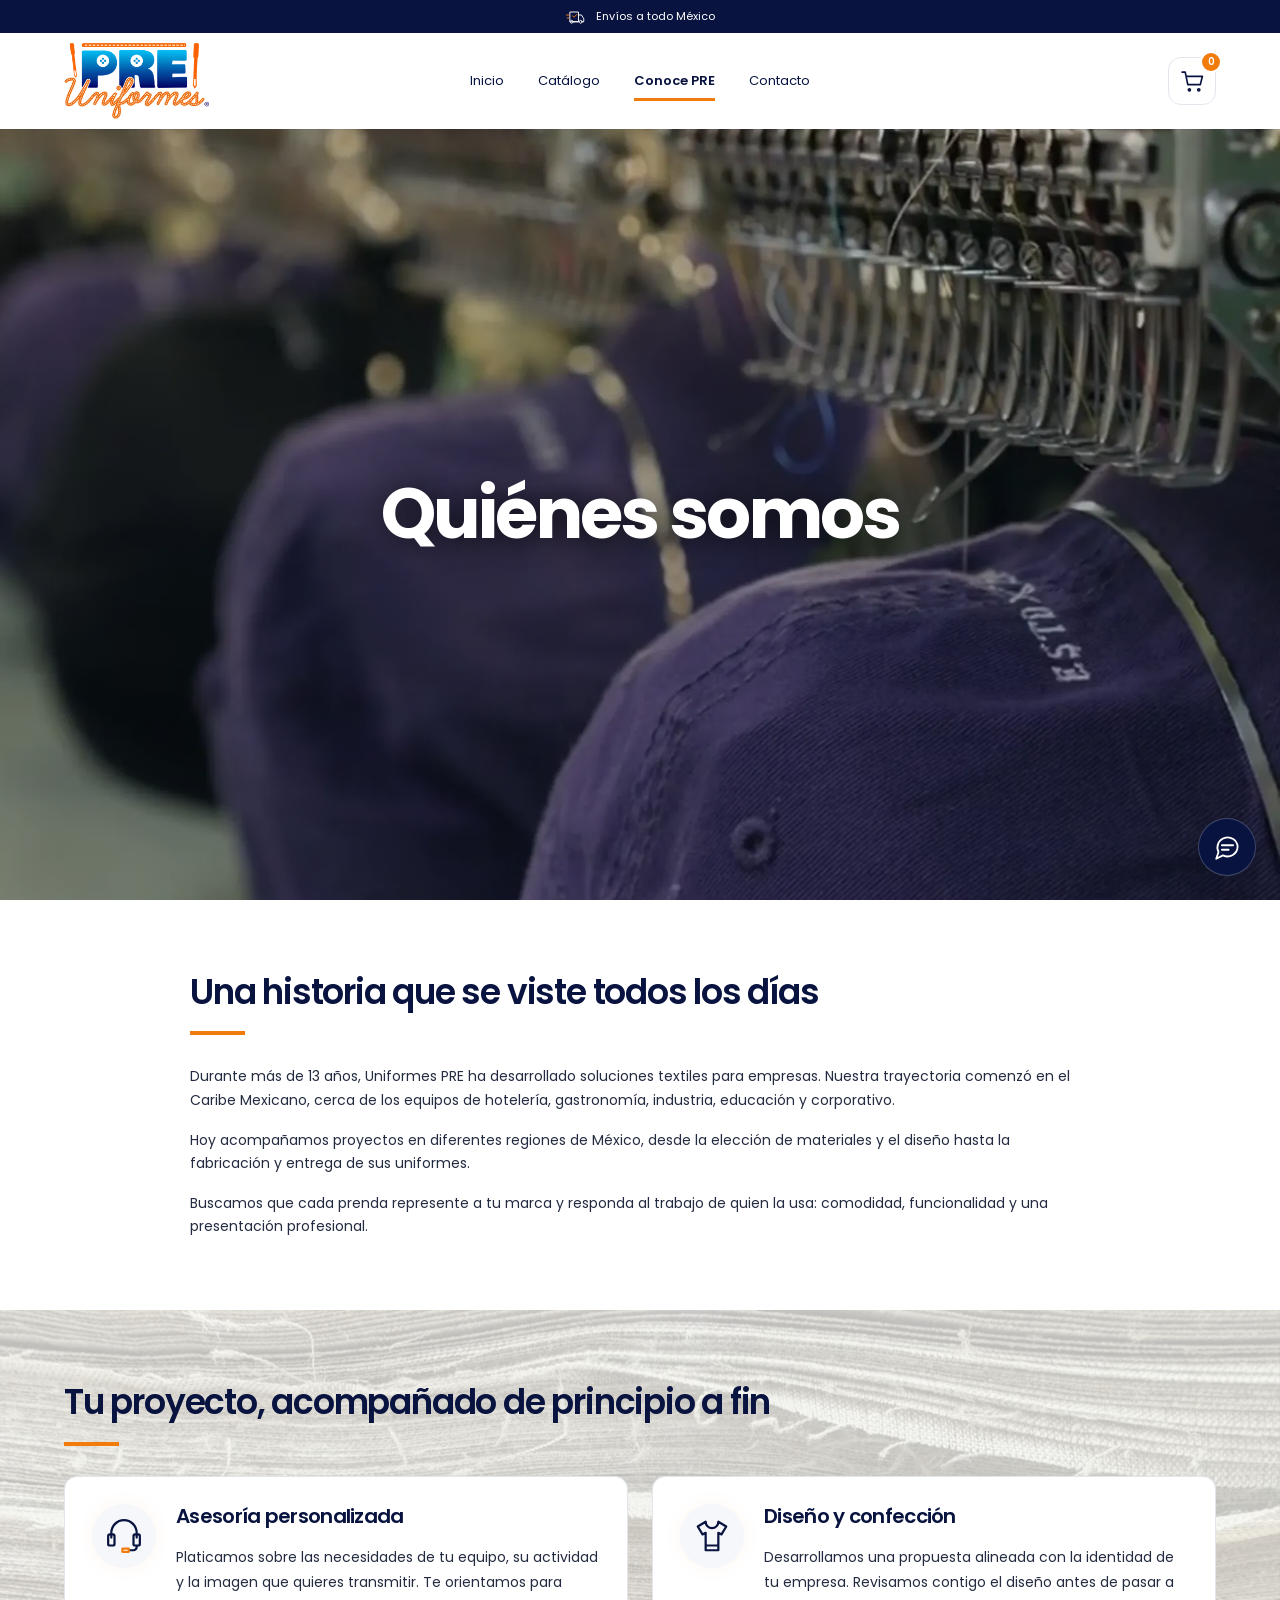
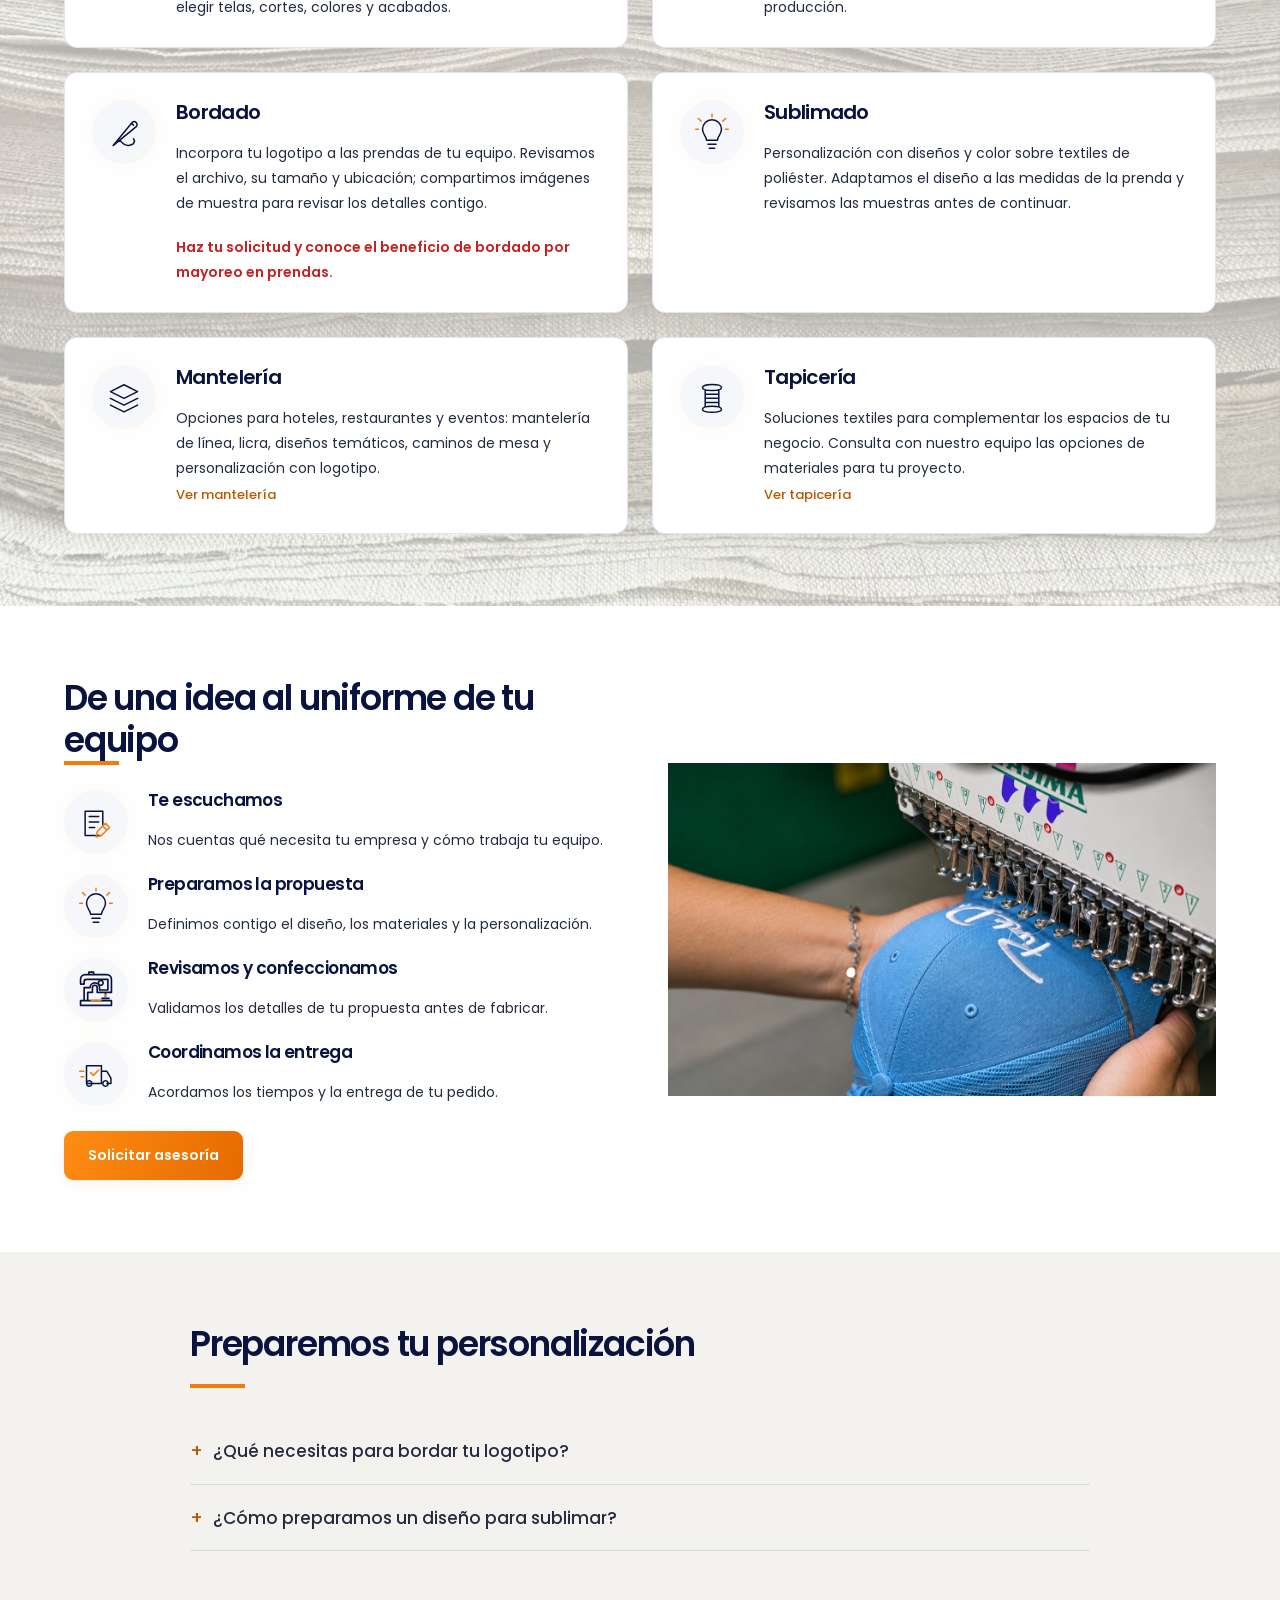
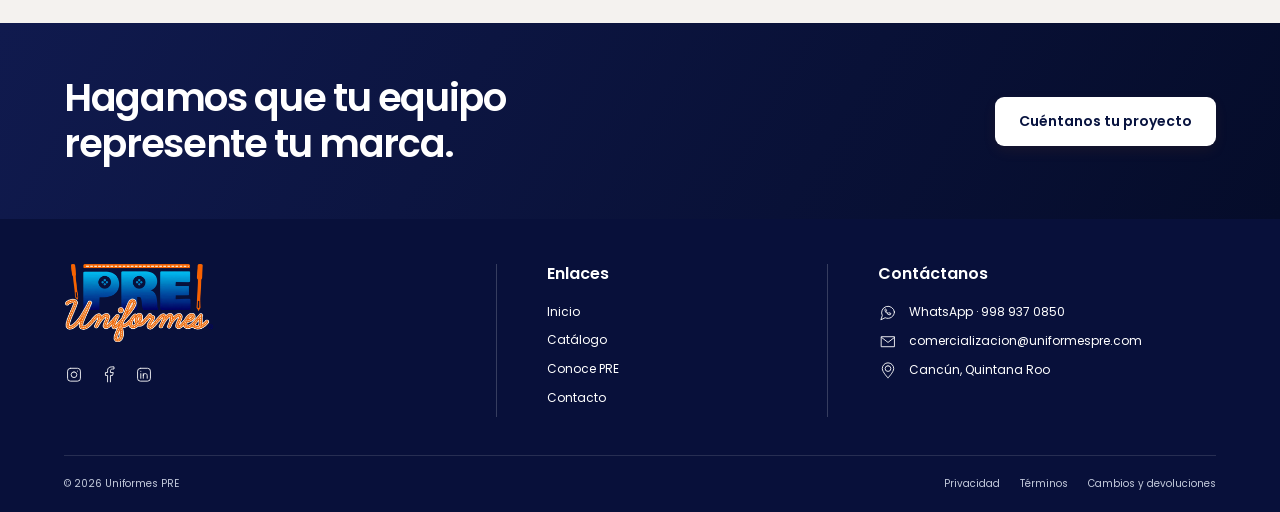
<file: quienes-somos.html>
<!doctype html><html lang="es"><head><meta charset="utf-8"><meta http-equiv="Content-Security-Policy" content="default-src 'none'; script-src 'self'; script-src-attr 'none'; style-src 'self' 'unsafe-inline'; img-src 'self'; media-src 'self'; font-src 'self'; frame-src https://maps.google.com https://www.google.com; connect-src 'self'; object-src 'none'; base-uri 'none'; form-action 'none'; upgrade-insecure-requests"><meta name="referrer" content="no-referrer"><meta name="viewport" content="width=device-width,initial-scale=1"><meta name="description" content="Uniformes PRE. Uniformes, confección y bordado para tu equipo en Cancún. Envíos a todo México."><meta name="theme-color" content="#081545"><link rel="icon" href="favicon.ico" sizes="48x48"><link rel="icon" type="image/png" sizes="32x32" href="assets/brand/favicon-32.png"><link rel="icon" type="image/png" sizes="192x192" href="assets/brand/favicon-192.png"><link rel="apple-touch-icon" href="assets/brand/apple-touch-icon.png"><title>Conoce PRE | Uniformes PRE</title><link rel="preload" href="assets/fonts/poppins-latin-400-normal.woff2" as="font" type="font/woff2" crossorigin><link rel="preload" href="assets/fonts/poppins-latin-600-normal.woff2" as="font" type="font/woff2" crossorigin><link rel="stylesheet" href="styles.css?v=20261117-rendimiento"><script src="security.js?v=20261117-rendimiento" defer></script><script src="site-config.js?v=20261117-rendimiento" defer></script><script src="catalog-data.js?v=20261117-rendimiento" defer></script><script src="quote-engine.js?v=20261117-rendimiento" defer></script><script src="quote-cart.js?v=20261117-rendimiento" defer></script><script src="app.js?v=20261117-rendimiento" defer></script><script src="support-data.js?v=20261117-rendimiento" defer></script><script src="support-chat.js?v=20261117-rendimiento" defer></script></head><body data-view="nosotros"><a class="skip-link" href="#main">Ir al contenido</a><div class="announcement"><svg class="icon icon-truck" viewBox="-2 -3 28 28" fill="none" stroke="currentColor" stroke-width="1.25" stroke-linecap="round" stroke-linejoin="round" aria-hidden="true"><path d="M5 5h11v13H5zM16 9h4l3 5v4h-3M9 18h7M9 18a2 2 0 1 0 0 .01M21 18a2 2 0 1 0 0 .01"/><path class="icon-accent" d="M0 9h3m-2 4h2M8 10l2 2 4-4"/></svg><span data-announcement>Envíos a todo México</span></div><header class="site-header"><a class="brand" href="index.html" aria-label="Uniformes PRE, inicio"><img src="assets/brand/pre-logo-transparent.webp" alt="Uniformes PRE" width="280" height="147"></a><button class="menu-toggle" aria-expanded="false" aria-controls="site-nav" aria-label="Abrir menú"><span></span><span></span><span></span></button><nav id="site-nav" aria-label="Navegación principal"><a href="index.html" >Inicio</a><a href="catalogo.html" >Catálogo</a><a href="quienes-somos.html" aria-current=page>Conoce PRE</a><a href="contacto.html" >Contacto</a></nav><button type="button" class="header-cart" data-open-cart aria-label="Abrir carrito: 0 piezas" aria-haspopup="dialog"><svg class="icon" viewBox="0 0 24 24" fill="none" stroke="currentColor" stroke-width="1.6" stroke-linecap="round" stroke-linejoin="round" aria-hidden="true"><path d="M2 3h3l2.5 12h12l2-8H6M9 21a1 1 0 1 0 0-2 1 1 0 0 0 0 2m9 0a1 1 0 1 0 0-2 1 1 0 0 0 0 2"/></svg><span data-cart-count>0</span></button></header><main id="main"><section class="about-video-hero" aria-labelledby="about-title"><img class="about-video-poster" src="assets/videos/pre-quienes-bordado-poster.webp" alt="" width="1280" height="854" fetchpriority="high"><div class="about-video-shade"></div><div class="container"><h1 id="about-title">Quiénes somos</h1></div></section>
<section class="section"><div class="container about-history-copy"><div><h2>Una historia que se viste todos los días</h2><span class="accent-line"></span><p>Durante más de 13 años, Uniformes PRE ha desarrollado soluciones textiles para empresas. Nuestra trayectoria comenzó en el Caribe Mexicano, cerca de los equipos de hotelería, gastronomía, industria, educación y corporativo.</p><p>Hoy acompañamos proyectos en diferentes regiones de México, desde la elección de materiales y el diseño hasta la fabricación y entrega de sus uniformes.</p><p>Buscamos que cada prenda represente a tu marca y responda al trabajo de quien la usa: comodidad, funcionalidad y una presentación profesional.</p></div></div></section>
<section class="section warm pre-services"><div class="container"><h2>Tu proyecto, acompañado de principio a fin</h2><span class="accent-line"></span><div class="pre-service-grid"><article><span class="pre-service-icon"><svg class="icon icon-headset" viewBox="0 0 24 24" fill="none" stroke="currentColor" stroke-width="1.25" stroke-linecap="round" stroke-linejoin="round" aria-hidden="true"><path d="M4 13v-3a8 8 0 0 1 16 0v3M4 11H3a1 1 0 0 0-1 1v5a1 1 0 0 0 1 1h2a1 1 0 0 0 1-1v-5a1 1 0 0 0-1-1H4m16 0h1a1 1 0 0 1 1 1v5a1 1 0 0 1-1 1h-2a1 1 0 0 1-1-1v-5a1 1 0 0 1 1-1h1M20 18v1a2 2 0 0 1-2 2h-3"/><path class="icon-accent" d="M11 20h4v2h-4z"/></svg></span><div><h3>Asesoría personalizada</h3><p>Platicamos sobre las necesidades de tu equipo, su actividad y la imagen que quieres transmitir. Te orientamos para elegir telas, cortes, colores y acabados.</p></div></article><article><span class="pre-service-icon"><svg class="icon icon-shirt" viewBox="0 0 24 24" fill="none" stroke="currentColor" stroke-width="1.25" stroke-linecap="round" stroke-linejoin="round" aria-hidden="true"><path d="M8 3 3 6l3 5 2-1v11h8V10l2 1 3-5-5-3M8 3a4 4 0 0 0 8 0M8 18h8"/></svg></span><div><h3>Diseño y confección</h3><p>Desarrollamos una propuesta alineada con la identidad de tu empresa. Revisamos contigo el diseño antes de pasar a producción.</p></div></article><article><span class="pre-service-icon"><svg class="icon icon-needle" viewBox="-2 -3 28 28" fill="none" stroke="currentColor" stroke-width="1.25" stroke-linecap="round" stroke-linejoin="round" aria-hidden="true"><path d="m4 21 14-17a2 2 0 0 1 3 3L4 21M18 5l1 1M9 17c5 7 13 3 10-1"/></svg></span><div><h3>Bordado</h3><p>Incorpora tu logotipo a las prendas de tu equipo. Revisamos el archivo, su tamaño y ubicación; compartimos imágenes de muestra para revisar los detalles contigo.</p><p class="embroidery-wholesale-notice">Haz tu solicitud y conoce el beneficio de bordado por mayoreo en prendas.</p></div></article><article><span class="pre-service-icon"><svg class="icon icon-design" viewBox="-2 -3 28 28" fill="none" stroke="currentColor" stroke-width="1.25" stroke-linecap="round" stroke-linejoin="round" aria-hidden="true"><path d="M8 17c0-3-3-4-3-8a7 7 0 0 1 14 0c0 4-3 5-3 8zM9 20h6m-5 3h4"/><path class="icon-accent" d="M12 0v-2M2 1l2 2M0 9h2m20 0h2M20 3l2-2"/></svg></span><div><h3>Sublimado</h3><p>Personalización con diseños y color sobre textiles de poliéster. Adaptamos el diseño a las medidas de la prenda y revisamos las muestras antes de continuar.</p></div></article><article><span class="pre-service-icon"><svg class="icon icon-layers" viewBox="-2 -3 28 28" fill="none" stroke="currentColor" stroke-width="1.25" stroke-linecap="round" stroke-linejoin="round" aria-hidden="true"><path d="m12 2 10 5-10 5L2 7zm-10 10 10 5 10-5M2 17l10 5 10-5"/></svg></span><div><h3>Mantelería</h3><p>Opciones para hoteles, restaurantes y eventos: mantelería de línea, licra, diseños temáticos, caminos de mesa y personalización con logotipo.</p><a class="inline-link" href="catalogo.html?producto=MANTELERIA">Ver mantelería</a></div></article><article><span class="pre-service-icon"><svg class="icon icon-spool" viewBox="-2 -3 28 28" fill="none" stroke="currentColor" stroke-width="1.25" stroke-linecap="round" stroke-linejoin="round" aria-hidden="true"><path d="M5 4c0-3 14-3 14 0s-14 3-14 0m0 16c0 3 14 3 14 0M7 6v12m10-12v12M5 20c0-3 14-3 14 0M8 9h8m-8 3h8m-8 3h8"/></svg></span><div><h3>Tapicería</h3><p>Soluciones textiles para complementar los espacios de tu negocio. Consulta con nuestro equipo las opciones de materiales para tu proyecto.</p><a class="inline-link" href="catalogo.html?producto=TAPICERIA">Ver tapicería</a></div></article></div></div></section>
<section class="section"><div class="container about-grid"><div><h2>De una idea al uniforme de tu equipo</h2><span class="accent-line"></span><ol class="pre-advice-process"><li><span class="pre-process-icon"><svg class="icon icon-request" viewBox="-2 -3 28 28" fill="none" stroke="currentColor" stroke-width="1.25" stroke-linecap="round" stroke-linejoin="round" aria-hidden="true"><path d="M15 21H4V3h13v10M7 7h7M7 11h7M7 15h4"/><path class="icon-accent" d="m13 18 6-6 3 3-6 6-4 1zm4-4 3 3"/></svg></span><div><h3>Te escuchamos</h3><p>Nos cuentas qué necesita tu empresa y cómo trabaja tu equipo.</p></div></li><li><span class="pre-process-icon"><svg class="icon icon-design" viewBox="-2 -3 28 28" fill="none" stroke="currentColor" stroke-width="1.25" stroke-linecap="round" stroke-linejoin="round" aria-hidden="true"><path d="M8 17c0-3-3-4-3-8a7 7 0 0 1 14 0c0 4-3 5-3 8zM9 20h6m-5 3h4"/><path class="icon-accent" d="M12 0v-2M2 1l2 2M0 9h2m20 0h2M20 3l2-2"/></svg></span><div><h3>Preparamos la propuesta</h3><p>Definimos contigo el diseño, los materiales y la personalización.</p></div></li><li><span class="pre-process-icon"><svg class="icon icon-sew" viewBox="0 0 32 32" fill="none" stroke="currentColor" stroke-width="1.25" stroke-linecap="round" stroke-linejoin="round" aria-hidden="true"><path d="M3 25h26v4H3zM6 25V14h5a4 4 0 0 1 8 0v2h7V7H8a2 2 0 0 0-2 2v2H3V7a4 4 0 0 1 4-4h18a4 4 0 0 1 4 4v11H17v-4a2 2 0 0 0-4 0v4H9v7M24 18v5M21 23h6M10 3V1h4v2M22 10a2 2 0 1 0 0 .01"/><path class="icon-accent" d="M12 25h8M24 20v2"/></svg></span><div><h3>Revisamos y confeccionamos</h3><p>Validamos los detalles de tu propuesta antes de fabricar.</p></div></li><li><span class="pre-process-icon"><svg class="icon icon-truck" viewBox="-2 -3 28 28" fill="none" stroke="currentColor" stroke-width="1.25" stroke-linecap="round" stroke-linejoin="round" aria-hidden="true"><path d="M5 5h11v13H5zM16 9h4l3 5v4h-3M9 18h7M9 18a2 2 0 1 0 0 .01M21 18a2 2 0 1 0 0 .01"/><path class="icon-accent" d="M0 9h3m-2 4h2M8 10l2 2 4-4"/></svg></span><div><h3>Coordinamos la entrega</h3><p>Acordamos los tiempos y la entrega de tu pedido.</p></div></li></ol><a class="button" href="contacto.html">Solicitar asesoría</a></div><img class="about-embroidery-photo" src="assets/images/bordado-gorra-pre.jpg" alt="Bordado de una gorra azul en una máquina Tajima" width="1280" height="776" loading="lazy"></div></section>
<section class="section warm"><div class="container pre-preparation"><h2>Preparemos tu personalización</h2><span class="accent-line"></span><details><summary>¿Qué necesitas para bordar tu logotipo?</summary><p>Comparte una imagen clara de tu logotipo, en PNG, JPG, TIF, EPS o PDF. Revisaremos la ubicación y las medidas: como referencia, una base de 8 cm para pecho y de 6 cm para mangas o gorras. Las letras pequeñas necesitan una altura mínima de 0.6 cm.</p><p>El equipo de diseño revisa los ajustes necesarios y comparte imágenes de muestra para que puedas valorar el resultado.</p></details><details><summary>¿Cómo preparamos un diseño para sublimar?</summary><p>Necesitamos un archivo de buena resolución o vectorial, con sus medidas e indicación de color CMYK o RGB. Trabajamos sobre telas 100% poliéster y ajustamos la propuesta a las dimensiones de tu proyecto.</p><p>Al solicitar asesoría podemos revisar juntos archivos, materiales, cantidades y condiciones de producción.</p></details></div></section>
<section class="cta-band"><div class="container"><h2>Hagamos que tu equipo <br>represente tu marca.</h2><a class="button button-light" href="contacto.html">Cuéntanos tu proyecto</a></div></section>
</main><footer class="site-footer"><div class="container footer-grid"><div><img class="footer-logo" src="assets/brand/pre-logo-transparent.webp" alt="Uniformes PRE" width="280" height="147"><div class="social-links"><a href="https://www.instagram.com/uniformespre/" target="_blank" rel="noopener noreferrer" aria-label="Instagram de Uniformes PRE"><svg class="icon icon-instagram" viewBox="-2 -3 28 28" fill="none" stroke="currentColor" stroke-width="1.25" stroke-linecap="round" stroke-linejoin="round" aria-hidden="true"><path d="M7 3h10a4 4 0 0 1 4 4v10a4 4 0 0 1-4 4H7a4 4 0 0 1-4-4V7a4 4 0 0 1 4-4m5 5a4 4 0 1 0 0 8 4 4 0 0 0 0-8m5-1h.01"/></svg></a><a href="https://www.facebook.com/uniformespree" target="_blank" rel="noopener noreferrer" aria-label="Facebook de Uniformes PRE"><svg class="icon icon-facebook" viewBox="-2 -3 28 28" fill="none" stroke="currentColor" stroke-width="1.25" stroke-linecap="round" stroke-linejoin="round" aria-hidden="true"><path d="M14 22v-9h3l1-4h-4V6c0-1 1-2 3-2h2V1h-3c-4 0-6 2-6 5v3H7v4h3v9"/></svg></a><a href="https://www.linkedin.com/company/uniformespre/" target="_blank" rel="noopener noreferrer" aria-label="LinkedIn de Uniformes PRE"><svg class="icon icon-linkedin" viewBox="-2 -3 28 28" fill="none" stroke="currentColor" stroke-width="1.25" stroke-linecap="round" stroke-linejoin="round" aria-hidden="true"><path d="M7 3h10a4 4 0 0 1 4 4v10a4 4 0 0 1-4 4H7a4 4 0 0 1-4-4V7a4 4 0 0 1 4-4M7.5 10.5V17M7.5 7.2v.1M11 17v-6.5M11 13.3c0-1.8 1.2-2.9 2.8-2.9 1.6 0 2.7 1 2.7 3V17"/></svg></a></div></div><div><h2>Enlaces</h2><a href="index.html" >Inicio</a><a href="catalogo.html" >Catálogo</a><a href="quienes-somos.html" aria-current=page>Conoce PRE</a><a href="contacto.html" >Contacto</a></div><div><h2>Contáctanos</h2><a href="https://wa.me/529989370850" target="_blank" rel="noopener noreferrer"><svg class="icon icon-chat" viewBox="-2 -3 28 28" fill="none" stroke="currentColor" stroke-width="1.25" stroke-linecap="round" stroke-linejoin="round" aria-hidden="true"><path d="M21 11a9 9 0 0 1-13 8l-6 3 2-6A9 9 0 1 1 21 11zM8 7c-2 2 3 8 7 8l1-2-3-1-1 1-3-3 1-1z"/></svg> WhatsApp · 998 937 0850</a><a href="mailto:comercializacion@uniformespre.com"><svg class="icon icon-mail" viewBox="-2 -3 28 28" fill="none" stroke="currentColor" stroke-width="1.25" stroke-linecap="round" stroke-linejoin="round" aria-hidden="true"><path d="M3 5h18v14H3zM3 6l9 7 9-7"/></svg> comercializacion@uniformespre.com</a><a href="contacto.html#ubicacion"><svg class="icon icon-pin" viewBox="-2 -3 28 28" fill="none" stroke="currentColor" stroke-width="1.25" stroke-linecap="round" stroke-linejoin="round" aria-hidden="true"><path d="M12 22S4 14 4 9a8 8 0 1 1 16 0c0 5-8 13-8 13m0-17a4 4 0 1 0 0 8 4 4 0 0 0 0-8"/></svg> Cancún, Quintana Roo</a></div></div><div class="container footer-bottom"><span>© 2026 Uniformes PRE</span><div><button data-legal="privacidad">Privacidad</button><button data-legal="terminos">Términos</button><button data-legal="devoluciones">Cambios y devoluciones</button></div></div></footer><dialog id="product-dialog" class="product-dialog"><div class="modal-bar"><button class="dialog-close" aria-label="Cerrar"><svg class="icon icon-close" viewBox="-2 -3 28 28" fill="none" stroke="currentColor" stroke-width="1.25" stroke-linecap="round" stroke-linejoin="round" aria-hidden="true"><path d="m6 6 12 12M6 18 18 6"/></svg></button></div><div data-product-content></div></dialog><dialog id="legal-dialog"><button class="dialog-close" aria-label="Cerrar"><svg class="icon icon-close" viewBox="-2 -3 28 28" fill="none" stroke="currentColor" stroke-width="1.25" stroke-linecap="round" stroke-linejoin="round" aria-hidden="true"><path d="m6 6 12 12M6 18 18 6"/></svg></button><div data-legal-content></div></dialog></body></html>
</file>
<file: styles.css>
/* Poppins autoalojada (antes Google Fonts): misma tipografía, sin bloqueo de terceros */
@font-face{font-family:'Poppins';font-style:normal;font-weight:400;font-display:swap;src:url(assets/fonts/poppins-latin-400-normal.woff2) format('woff2')}
@font-face{font-family:'Poppins';font-style:normal;font-weight:500;font-display:swap;src:url(assets/fonts/poppins-latin-500-normal.woff2) format('woff2')}
@font-face{font-family:'Poppins';font-style:normal;font-weight:600;font-display:swap;src:url(assets/fonts/poppins-latin-600-normal.woff2) format('woff2')}
@font-face{font-family:'Poppins';font-style:normal;font-weight:700;font-display:swap;src:url(assets/fonts/poppins-latin-700-normal.woff2) format('woff2')}
:root{--navy:#08133f;--orange:#f27c0b;--text:#232b40;--muted:#697080;--line:#dcdfe6;--warm:#f4f2ef;--pale:#eef2f6}*{box-sizing:border-box}html{scroll-behavior:smooth;scroll-padding-top:110px}body{margin:0;background:#fff;color:var(--text);font:15px/1.65 Poppins,Arial,sans-serif}button,input,select,textarea{font:inherit}button,a{-webkit-tap-highlight-color:transparent}a{color:inherit;text-decoration:none}button{cursor:pointer}img{display:block;max-width:100%}h1,h2,h3,p{margin:0}h1,h2,h3{color:var(--navy);line-height:1.2;letter-spacing:-.035em;font-weight:600}h1{font-size:clamp(37px,4.4vw,60px);font-weight:700}h2{font-size:clamp(27px,2.7vw,38px)}h3{font-size:19px}p{margin-top:17px}.icon{width:25px;height:25px;flex-shrink:0;vertical-align:middle}.icon-accent{stroke:var(--orange)}:focus-visible{outline:3px solid #ee933d;outline-offset:5px}[hidden]{display:none!important}.container{width:min(1200px,90%);margin:auto}.section{padding:72px 0}.warm{background:var(--warm)}.accent-line{display:block;width:55px;height:4px;background:var(--orange);margin:18px 0 30px}.section-heading{display:flex;justify-content:space-between;align-items:center;gap:24px;margin-bottom:30px}.section-heading .accent-line{margin-bottom:0}.button{display:inline-flex;align-items:center;justify-content:center;gap:12px;border:0;border-radius:9px;background:linear-gradient(110deg,#ff8c13,#e66a00);padding:13px 24px;font-weight:600;font-size:14px;color:white;box-shadow:0 5px 14px #d7680014;transition:transform .22s,box-shadow .22s}.button:hover{transform:translateY(-2px);box-shadow:0 7px 20px #d7680038}.button-light{background:#fff;color:var(--navy)}.inline-link,.text-button{display:inline-flex;align-items:center;gap:9px;color:#bb5700;font-weight:500;font-size:13px;background:none;border:0;padding:0}.inline-link:hover,.text-button:hover{text-decoration:underline}.skip-link{position:fixed;left:10px;top:-80px;background:white;padding:12px;z-index:99}.skip-link:focus{top:10px}.announcement{background:var(--navy);color:white;display:flex;justify-content:center;align-items:center;gap:10px;min-height:33px;font-size:11px;padding:5px 12px}.announcement .icon{width:21px;height:21px}.announcement [data-announcement]{transition:opacity .35s;max-width:100%;text-align:center}.announcement .is-fading{opacity:0}.site-header{position:sticky;top:0;z-index:30;background:#fffffffa;backdrop-filter:blur(14px);display:flex;align-items:center;gap:35px;padding:10px 5%;box-shadow:0 1px 0 #08133f0c}.brand{margin-right:auto}.brand img{width:145px;height:76px;object-fit:contain}.site-header nav{display:flex;align-items:center;gap:34px}.site-header nav a{position:relative;padding:15px 0;color:var(--navy);font-size:13px}.site-header nav a:after{position:absolute;content:'';bottom:6px;left:0;width:0;height:3px;background:var(--orange);transition:width .25s}.site-header nav a:hover:after,.site-header nav a[aria-current]:after{width:100%}.site-header nav a[aria-current]{font-weight:600}.menu-toggle{display:none}.hero{position:relative;min-height:540px;background:#1e2735;overflow:hidden}.hero-image{position:absolute;inset:0;width:100%;height:100%;object-fit:cover;object-position:center 48%}.hero-shade{position:absolute;inset:0;background:linear-gradient(90deg,#0b1527e6 0%,#0b15279c 29%,#0b152700 65%)}.hero-inner{min-height:540px;display:flex;align-items:center;position:relative}.hero-copy{max-width:610px;padding:45px 0}.hero h1{color:white;font-size:clamp(40px,4.1vw,61px);line-height:1.1;letter-spacing:-.04em;margin-bottom:35px;max-width:610px}.categories{background:linear-gradient(180deg,#fff,#f9f8f6);text-align:center;padding:58px 0 45px}.categories h2{font-size:clamp(25px,2.5vw,35px);font-weight:600}.categories .accent-line{margin:21px auto 32px}.category-grid{display:grid;grid-template-columns:repeat(6,1fr)}.category-grid a{display:flex;flex-direction:column;align-items:center;justify-content:center;gap:12px;position:relative;padding:12px 5px;border-radius:16px;color:var(--navy);transition:background .25s,transform .25s,color .25s}.category-grid a:not(:last-child):after{content:'';position:absolute;right:0;height:55px;width:1px;top:30px;background:#d9dce3}.category-grid .icon{width:55px;height:55px;transition:transform .25s}.category-grid span{font-size:14px;font-weight:500}.category-grid a:hover{background:#fff0df;color:#d06a04;transform:translateY(-6px)}.category-grid a:hover .icon{transform:scale(1.08)}.featured-section{background:#eaf0f5;padding-top:55px;padding-bottom:65px}.featured-grid{display:grid;grid-template-columns:repeat(3,1fr);gap:34px}.featured-card{display:block;text-align:center;transition:transform .25s}.featured-card:hover{transform:translateY(-7px)}.featured-visual{position:relative;border:1px solid #ffd6a9;border-radius:17px;background:#f6f5f3;aspect-ratio:4/4.1;box-shadow:-7px 0 20px -10px #ff7900,7px 0 20px -10px #ff7900;overflow:hidden;transition:box-shadow .3s}.featured-card:hover .featured-visual{box-shadow:-10px 0 26px -9px #ff7900,10px 0 26px -9px #ff7900}.featured-visual img{width:100%;height:100%;object-fit:contain;object-position:center;mix-blend-mode:multiply;transition:transform .5s}.featured-card:hover img{transform:scale(1.035)}.featured-card h3{margin-top:21px;font-size:20px}.bestseller{position:absolute;left:0;top:18px;z-index:2;background:linear-gradient(100deg,#ff941d,#f17200);color:white;padding:6px 20px 6px 14px;border-radius:0 6px 6px 0;font-size:11px;font-weight:600;letter-spacing:.04em;box-shadow:0 4px 15px #f172003b}.embroidery{position:relative;isolation:isolate;overflow:hidden;min-height:350px;background:#eae7e1}.embroidery-background{position:absolute;inset:0;width:100%;height:100%;object-fit:cover;object-position:35% center;z-index:-3}.embroidery-shade{position:absolute;inset:0;background:linear-gradient(90deg,transparent 25%,#f4f2ee0d 38%,#f4f2eee8 61%,#f4f2ee 88%);z-index:-1}.embroidery-shade:before{content:'';position:absolute;inset:0 0 0 48%;backdrop-filter:blur(7px);mask-image:linear-gradient(90deg,transparent,black 38%);z-index:-1}.embroidery-inner{min-height:350px;display:flex;align-items:center;justify-content:flex-end}.embroidery-inner>div{width:43%;padding:38px 0}.embroidery h2{font-size:clamp(29px,3vw,43px)}.embroidery p{margin:18px 0 25px;font-size:17px}.process-section{background:linear-gradient(165deg,#f8fafc,#edf2f6);text-align:center;padding:70px 0 80px;overflow:hidden}.process-section .accent-line{margin:20px auto 45px}.process{display:grid;grid-template-columns:repeat(5,1fr);list-style:none;padding:0;margin:0;position:relative;gap:15px}.process:before{content:'';height:2px;background:#c9d2df;position:absolute;left:10%;right:10%;top:64px}.process-step{position:relative}.process-step:not(:last-child):after{content:'';width:8px;height:8px;position:absolute;right:-12px;top:61px;border-radius:50%;background:#c3cedc}.process-step button{border:0;background:none;padding:0 8px;width:100%;display:flex;flex-direction:column;align-items:center;color:var(--navy)}.step-icon{display:grid;place-items:center;width:130px;height:130px;border-radius:50%;background:#fafcfe;box-shadow:0 2px 13px #10254b0d;border:1px solid #e8edf3;position:relative;transition:background .4s,box-shadow .4s,transform .4s,border-color .4s}.step-icon .icon{width:67px;height:67px;stroke-width:1.1}.process strong{font-weight:500;font-size:15px;max-width:190px;margin:22px auto 0;line-height:1.45}.is-active .step-icon{background:#fff9ef;border-color:#ffcb8f;box-shadow:0 0 8px #ff940f33,0 0 28px #ff940f33;transform:translateY(-3px)}.is-active strong{font-weight:600}.social-section{background:#f8f6f2}.video-grid{display:grid;grid-template-columns:repeat(3,1fr);gap:32px;max-width:980px;margin:40px auto 0}.video-slot{position:relative;aspect-ratio:9/14;border-radius:25px;overflow:hidden;isolation:isolate;background:#17233c;box-shadow:0 10px 22px #0a183318}.video-slot .video-poster,.video-slot video{position:absolute;inset:0;width:100%;height:100%;object-fit:cover;z-index:-3}.video-overlay{position:absolute;inset:0;background:linear-gradient(0deg,#08133fee,transparent 60%,#08133f66);z-index:-1}.video-top{position:absolute;top:20px;left:20px;font-size:12px;display:flex;align-items:center;gap:8px;color:white}.video-top .icon{width:20px}.video-pending{position:absolute;top:45%;left:0;right:0;display:flex;flex-direction:column;align-items:center;gap:13px;color:white;font-size:12px}.video-pending>.icon{width:52px;height:52px;background:#ffffff24;border:1px solid #ffffff99;padding:13px;border-radius:50%}.video-bottom{position:absolute;bottom:25px;left:24px;right:24px;color:white}.video-bottom h3{font-size:22px;color:white}.sound-toggle{position:absolute;right:16px;bottom:16px;border:1px solid #ffffff77;border-radius:30px;padding:7px 12px;background:#07112eb3;color:white;font-size:11px}.video-slot.has-video .video-pending{display:none}.video-slot.has-video .video-bottom{bottom:63px}.network-row{display:flex;justify-content:center;color:var(--navy);margin-top:32px;font-size:13px}.network-row a{display:flex;gap:9px;align-items:center}.cta-band{background:linear-gradient(120deg,#101a4e,#050c2a);color:white;padding:52px 0}.cta-band>.container{display:flex;align-items:center;justify-content:space-between;gap:30px}.cta-band h2{color:white;font-size:clamp(25px,3vw,40px)}.compact h2{font-size:26px}.site-footer{background:#08103a;color:white;padding:45px 0 0}.footer-grid{display:grid;grid-template-columns:1.1fr .8fr 1.15fr;gap:60px}.footer-grid>div+div{border-left:1px solid #ffffff30;padding-left:50px}.footer-logo{width:150px;height:78px;object-fit:contain;margin-bottom:13px}.footer-grid p{font-size:12px;color:#dedfeb;margin-top:10px}.footer-grid h2{font-size:16px;color:white;letter-spacing:0;margin-bottom:18px}.footer-grid a{display:flex;align-items:center;gap:11px;font-size:12px;margin:9px 0}.footer-grid .icon{width:20px;height:20px}.social-links{display:flex;gap:15px;margin-top:13px}.footer-bottom{display:flex;justify-content:space-between;align-items:center;border-top:1px solid #ffffff20;padding:20px 0;margin-top:38px;font-size:10px;color:#c3cadb}.footer-bottom div{display:flex;gap:20px}.footer-bottom button{background:none;color:inherit;border:0;padding:0;font-size:10px}.photo-hero{position:relative;background:#eeeae5;overflow:hidden;min-height:345px;display:flex;align-items:center}.photo-hero-image{position:absolute;inset:0;width:100%;height:100%;object-fit:cover;object-position:center}.photo-hero .container{position:relative}.photo-hero-copy{max-width:470px;padding:45px 0}.photo-hero-copy p{font-size:17px;line-height:1.6;max-width:410px}.about-grid{display:grid;grid-template-columns:1fr 1fr;gap:55px;align-items:center}.about-grid>img{width:100%;height:340px;object-fit:cover}.about-grid .accent-line{margin:0 0 18px}.about-grid p{font-size:14px}.commitment-icons{display:grid;grid-template-columns:repeat(3,1fr);margin-top:32px;gap:15px}.commitment-icons>div{display:flex;align-items:center;flex-direction:column;text-align:center;gap:14px;font-size:12px;line-height:1.5;padding:0 9px}.commitment-icons>div+div{border-left:1px solid #d5d2cf}.commitment-icons .icon{width:42px;height:42px}.services-list{margin-top:25px;display:grid;gap:22px}.services-list>div{display:flex;gap:20px;align-items:flex-start}.services-list .icon{width:39px;height:39px}.services-list span{padding-left:20px;border-left:2px solid #ee8a36}.services-list h3{font-size:17px}.services-list p{font-size:12px;margin-top:5px}.contact-section{background:linear-gradient(#fff,#faf9f6)}.contact-grid{display:grid;grid-template-columns:1.6fr 1fr;gap:35px}.contact-form{border-radius:18px;background:#f4f3f1;padding:34px 38px}.contact-form h2{font-size:29px;margin-bottom:24px}.contact-form label{display:block;color:var(--navy);font-size:12px;margin-top:15px}.contact-form label>span{color:#c14818}input,select,textarea{border:1px solid #cfd1d8;border-radius:7px;background:#ffffffbd;color:var(--text);padding:10px 12px;min-width:0}input,textarea{width:100%}textarea{resize:vertical;min-height:110px}.contact-form input,.contact-form textarea{display:block;margin-top:6px;font-size:12px}.form-row{display:grid;grid-template-columns:1fr 1fr;gap:20px}.contact-form .button{margin-top:21px}.form-hint{font-size:10px;line-height:1.5;color:#5f6676;margin-top:12px}#contact-status:empty{display:none}#contact-status{font-size:12px}.express-card{padding:40px 35px;border-radius:18px;color:white;background:radial-gradient(circle at 120% -10%,#303373 0%,#303373 28%,transparent 28.2%),linear-gradient(130deg,#0b104b,#030939);display:flex;flex-direction:column;align-items:flex-start;justify-content:center}.express-card>.icon{width:78px;height:78px;margin-bottom:25px;stroke-width:1.35}.express-card h2{color:white;font-size:31px}.express-card p{font-size:15px;margin:19px 0 26px}.express-card .button{min-width:200px}.express-phone{display:inline-block;font-size:12px;color:#dbdeec;margin-top:17px}.location-card{display:grid;grid-template-columns:40% 60%;margin-top:45px;padding:20px;background:#f2f1ee;border-radius:18px;gap:0;overflow:hidden;align-items:center}.location-card>div{padding:20px}.location-card .icon{width:35px;height:35px;color:#dc751a;margin-bottom:8px}.location-card h2{font-size:26px}.location-card p{font-size:13px;margin-bottom:15px}.location-card iframe{width:100%;height:260px;border:0;border-radius:14px;background:#e4e8df}.benefit-row{display:grid;grid-template-columns:repeat(3,1fr);gap:35px;margin:60px 0 0}.benefit-row>div{display:flex;align-items:center;gap:20px}.benefit-row>div+div{border-left:1px solid #ddd;padding-left:30px}.benefit-row .icon{width:48px;height:48px;color:var(--navy)}.benefit-row strong{display:block;font-size:14px;color:var(--navy)}.benefit-row small{display:block;font-size:11px;margin-top:4px}.catalog-hero{height:340px;position:relative;display:grid;place-items:center;overflow:hidden}.catalog-hero>img{position:absolute;inset:0;width:100%;height:100%;object-fit:cover}.catalog-hero>div{position:absolute;inset:0;background:#06133178;backdrop-filter:blur(1px)}.catalog-hero h1{position:relative;color:white;text-align:center;font-size:clamp(38px,4.8vw,66px)}.catalog-section{background:linear-gradient(#fff,#f3f5f7);padding-top:40px}.catalog-tools{display:grid;grid-template-columns:minmax(250px,2.5fr) 1.2fr 1fr 1fr auto;gap:15px;align-items:end}.search-field{display:flex;align-items:center;gap:10px;border:1px solid #d2d5df;border-radius:9px;padding:0 13px;height:49px;background:white}.search-field .icon{width:20px;color:#6b7280}.search-field input{border:0;background:none;outline-offset:2px;font-size:12px;padding:10px 0}.filter-select span{font-size:11px;display:block;margin-bottom:4px;color:#626b80}.filter-select select{width:100%;height:49px;font-size:11px;background:white}.catalog-tools .text-button{align-self:end;height:49px;font-size:11px;white-space:nowrap}.catalog-categories{display:grid;grid-template-columns:repeat(4,1fr);gap:14px;margin:35px 0}.catalog-categories button{display:flex;gap:17px;align-items:center;border:1px solid transparent;border-radius:12px;background:#f2f0ed;color:var(--navy);padding:17px 22px;text-align:left;transition:transform .25s,background .25s,box-shadow .25s}.catalog-categories .icon{width:38px;height:38px}.catalog-categories span{font-size:13px;font-weight:500}.catalog-categories button:hover{transform:translateY(-4px);background:#fff1df;box-shadow:0 8px 20px #d6731510}.catalog-categories [aria-pressed=true]{background:#fff2e2;border-color:#f1ab65;box-shadow:0 4px 14px #e08c2c17}.catalog-meta{display:flex;align-items:center;justify-content:space-between;margin-bottom:22px;gap:15px;font-size:12px}.catalog-meta p{margin:0}.catalog-meta label{display:flex;align-items:center;gap:10px}.catalog-meta select{padding:7px 12px;background:white;font-size:11px}.catalog-grid{display:grid;grid-template-columns:repeat(4,1fr);gap:22px}.catalog-card{border:1px solid #e1e3e9;border-radius:13px;overflow:hidden;background:white;transition:transform .25s,box-shadow .25s;animation:card-in .38s both;animation-delay:var(--delay,0ms)}.catalog-card:hover{transform:translateY(-5px);box-shadow:0 12px 26px #14274612}.catalog-visual{border:0;padding:0;display:block;width:100%;background:#f3f3f1;aspect-ratio:4/4.8;overflow:hidden}.catalog-visual img{width:100%;height:100%;object-fit:contain;mix-blend-mode:multiply;transition:transform .45s}.catalog-visual:hover img{transform:scale(1.045)}.catalog-info{padding:17px 18px 20px}.catalog-info h2{font-size:14px;line-height:1.5;font-weight:500;letter-spacing:-.02em;min-height:42px}.catalog-info .inline-link{font-size:12px;margin-top:13px}.product-placeholder{width:100%;height:100%;display:flex;flex-direction:column;align-items:center;justify-content:center;color:#68768d;background:linear-gradient(140deg,#edf1f6,#e4e9f0);padding:20px;text-align:center;gap:15px}.product-placeholder .icon{width:75px;height:75px;stroke-width:.9}.product-placeholder span{font-size:10px}.empty-state{text-align:center;padding:60px 10px}.empty-state h2{font-size:26px}dialog{border:0;padding:45px;border-radius:18px;max-width:min(1080px,92vw);max-height:88vh;color:var(--text);background:#fff}dialog::backdrop{background:#07112bbc;backdrop-filter:blur(5px)}.dialog-close{position:absolute;top:13px;right:14px;z-index:3;border:0;border-radius:50%;width:34px;height:34px;background:#edf0f4;color:var(--navy);display:grid;place-items:center}.dialog-close .icon{width:19px}.product-detail-grid{display:grid;grid-template-columns:1fr 1fr;gap:35px}.detail-image{height:390px;background:#f4f3f0;border-radius:13px;overflow:hidden}.detail-image img{width:100%;height:100%;object-fit:contain;mix-blend-mode:multiply}.view-buttons{display:flex;gap:8px;margin-top:14px;flex-wrap:wrap}.view-buttons button{border:1px solid #d8dbe5;background:white;border-radius:7px;padding:7px 14px;font-size:12px}.view-buttons [aria-pressed=true]{background:#fff2e3;border-color:#ed9f50}.product-detail-grid h2{font-size:27px;margin:8px 0 18px}.product-detail-grid p,.detail-features{font-size:12px}.product-detail-grid small{font-size:10px;color:var(--muted)}.product-options{display:grid;grid-template-columns:1fr 1fr;gap:15px;margin:23px 0}.product-options label{display:grid;gap:7px;font-size:11px}.product-options select,.product-options input{width:100%;font-size:12px}.product-options label:last-child{grid-column:1/-1}.detail-add{width:100%}#legal-dialog{width:650px}#legal-dialog h2{font-size:27px}#legal-dialog p{font-size:14px}@keyframes card-in{from{opacity:0;transform:translateY(14px)}to{opacity:1;transform:translateY(0)}}
@media(min-width:1500px){.hero,.hero-inner{min-height:620px}.hero-image{object-position:center 48%}}
@media(max-width:1000px){.site-header{gap:22px}.site-header nav{gap:21px}.brand img{width:120px;height:63px}.catalog-tools{grid-template-columns:2fr 1fr 1fr}.catalog-tools .search-field{grid-column:1/3}.catalog-tools .filter-select:nth-child(2){grid-column:3}.catalog-tools .text-button{justify-content:center}.catalog-grid{grid-template-columns:repeat(3,1fr)}.featured-grid{gap:24px}.step-icon{width:110px;height:110px}.step-icon .icon{width:58px;height:58px}.process:before{top:54px}.process-step:not(:last-child):after{top:51px}.process strong{font-size:12px}.contact-form{padding:28px}.express-card{padding:30px}.express-card h2{font-size:27px}.footer-grid{gap:35px}.footer-grid>div+div{padding-left:30px}.photo-hero-copy{max-width:42%}.photo-hero-copy p{font-size:15px}.benefit-row{gap:18px}.benefit-row>div{gap:12px}.benefit-row>div+div{padding-left:18px}.benefit-row strong{font-size:12px}}
@media(max-width:720px){html{scroll-padding-top:80px}.container{width:90%}.section{padding:45px 0}.site-header{padding:8px 5%;gap:15px}.brand img{width:105px;height:55px}.site-header>.button{padding:10px 17px;font-size:12px}.menu-toggle{display:flex;order:3;width:32px;padding:4px 0;background:none;border:0;flex-direction:column;gap:5px;align-items:center}.menu-toggle span{width:23px;height:2px;background:var(--navy);transition:transform .25s}.menu-toggle[aria-expanded=true] span:first-child{transform:translateY(7px) rotate(45deg)}.menu-toggle[aria-expanded=true] span:nth-child(2){opacity:0}.menu-toggle[aria-expanded=true] span:last-child{transform:translateY(-7px) rotate(-45deg)}.site-header nav{position:absolute;top:100%;left:0;right:0;background:white;display:none;padding:15px 6% 25px;box-shadow:0 14px 20px #14213b14}.site-header nav.is-open{display:grid;gap:5px}.site-header nav a{padding:12px 0;width:fit-content}.announcement{font-size:10px;min-height:33px}.hero,.hero-inner{min-height:570px}.hero-image{object-position:62% top}.hero-shade{background:linear-gradient(0deg,#081426ed 0%,#081426b8 32%,#08142605 73%)}.hero-inner{align-items:flex-end}.hero-copy{padding:0 0 42px;max-width:100%}.hero h1{font-size:39px;max-width:440px;line-height:1.13;margin-bottom:24px}.hero h1 br{display:none}.categories h2{font-size:24px;line-height:1.35}.desktop-only{display:none}.category-grid{grid-template-columns:repeat(3,1fr);gap:12px 4px}.category-grid a{padding:13px 4px}.category-grid a:after{display:none}.category-grid .icon{width:45px;height:45px}.category-grid span{font-size:11px}.categories .accent-line{margin-bottom:22px}.section-heading{align-items:flex-start;gap:18px;margin-bottom:25px}.section-heading h2{font-size:26px}.section-heading>.inline-link{white-space:nowrap;font-size:11px;margin-top:9px}.featured-grid{grid-template-columns:repeat(3,1fr);gap:13px}.featured-visual{border-radius:10px;aspect-ratio:3/5;box-shadow:-5px 0 16px -8px #ff7900,5px 0 16px -8px #ff7900}.bestseller{font-size:8px;top:12px;padding:4px 8px 4px 6px}.featured-card h3{font-size:12px;line-height:1.4;margin-top:14px}.embroidery,.embroidery-inner{min-height:450px}.embroidery-background{object-position:30% center}.embroidery-shade{background:linear-gradient(0deg,#f4f2ee 4%,#f4f2eef2 38%,#f4f2ee44 63%,transparent 90%)}.embroidery-shade:before{inset:48% 0 0;mask-image:linear-gradient(0deg,black,transparent)}.embroidery-inner{align-items:flex-end;justify-content:flex-start}.embroidery-inner>div{width:100%;padding:30px 0 37px}.embroidery h2{font-size:33px}.embroidery h2 br{display:none}.embroidery p{font-size:15px;margin:14px 0 21px}.process-section{padding:45px 0 50px}.process-section .accent-line{margin:19px auto 35px}.process{gap:0;grid-template-columns:repeat(5,minmax(0,1fr))}.process:before{top:31px;left:9%;right:9%}.process-step button{padding:0 2px}.step-icon{width:61px;height:61px}.step-icon .icon{width:35px;height:35px;stroke-width:1.1}.process-step:not(:last-child):after{width:5px;height:5px;right:-2px;top:29px}.process strong{font-size:9px;line-height:1.5;margin-top:15px;font-weight:500}.process-step.is-active strong{font-weight:600}.social-section .section-heading{display:block}.social-section .section-heading>.inline-link{margin-top:14px}.video-grid{gap:16px;display:flex;overflow-x:auto;scroll-snap-type:x mandatory;margin-top:25px;padding:4px 1px 18px;scrollbar-width:thin}.video-slot{flex:0 0 76%;scroll-snap-align:center;aspect-ratio:9/13;border-radius:22px}.video-top{font-size:11px}.video-bottom h3{font-size:21px}.cta-band{padding:35px 0}.cta-band>.container{align-items:flex-start;flex-direction:column;gap:22px}.cta-band h2{font-size:28px}.cta-band .button{font-size:12px}.footer-grid{grid-template-columns:1fr 1fr;gap:28px}.footer-grid>div:first-child{grid-column:1/-1}.footer-grid>div+div{padding:0;border:0}.footer-grid>div:nth-child(2){padding-right:10px}.footer-grid>div:last-child{overflow-wrap:anywhere}.footer-grid a{font-size:10px}.footer-grid a .icon{width:17px}.footer-grid h2{font-size:14px}.footer-logo{width:140px;height:74px}.footer-grid p{font-size:12px}.footer-bottom{display:block;padding:20px 0}.footer-bottom>div{margin-top:13px;gap:16px}.photo-hero{min-height:440px;align-items:flex-end}.photo-hero-image{object-position:68% top}.photo-hero:after{content:'';position:absolute;inset:0;background:linear-gradient(0deg,#efede9 0%,#efede9f2 24%,transparent 70%)}.photo-hero .container{z-index:1}.photo-hero-copy{max-width:100%;padding:30px 0}.photo-hero-copy h1{font-size:38px}.photo-hero-copy h1 br{display:none}.photo-hero-copy p{font-size:14px;max-width:340px;margin-top:14px}.about-grid{grid-template-columns:1fr;gap:30px}.about-grid>img{height:255px;border-radius:4px}.about-grid h2{font-size:29px}.warm .about-grid>img{order:-1}.commitment-icons{margin-top:27px}.commitment-icons>div{font-size:10px}.commitment-icons .icon{width:36px;height:36px}.contact-grid{grid-template-columns:1fr;gap:25px}.contact-form{padding:26px 22px}.contact-form h2{font-size:26px}.form-row{gap:14px}.express-card{padding:30px}.express-card>.icon{width:62px;height:62px;margin-bottom:17px}.express-card h2{font-size:29px;max-width:330px}.express-card p{font-size:14px;max-width:330px}.location-card{grid-template-columns:1fr;padding:15px;margin-top:28px}.location-card>div{padding:12px 7px 23px}.location-card iframe{height:225px}.benefit-row{grid-template-columns:1fr;margin-top:35px;gap:23px}.benefit-row>div+div{border:0;padding:0}.benefit-row strong{font-size:14px}.benefit-row small{font-size:11px}.benefit-row .icon{width:42px;height:42px}.catalog-hero{height:260px}.catalog-hero>img{object-position:70% center}.catalog-hero h1{font-size:38px}.catalog-tools{grid-template-columns:1fr 1fr;gap:12px}.catalog-tools .search-field{grid-column:1/-1}.catalog-tools .filter-select:nth-child(2){grid-column:auto}.catalog-tools .text-button{justify-content:flex-start;font-size:11px;min-height:49px}.filter-select select{font-size:11px;height:44px}.catalog-categories{grid-template-columns:repeat(2,1fr);gap:10px;margin:25px 0}.catalog-categories button{padding:12px 14px;border-radius:9px;gap:11px}.catalog-categories .icon{width:30px;height:30px}.catalog-categories span{font-size:11px}.catalog-meta{font-size:10px;gap:8px}.catalog-meta label{gap:5px;font-size:9px}.catalog-meta select{font-size:9px;max-width:130px;padding:7px}.catalog-grid{grid-template-columns:repeat(2,minmax(0,1fr));gap:13px}.catalog-card{border-radius:10px}.catalog-info{padding:13px}.catalog-info h2{font-size:11px;min-height:46px}.catalog-info .inline-link{font-size:10px;margin-top:8px}.product-placeholder .icon{width:50px;height:50px}.product-placeholder{padding:10px}.product-placeholder span{font-size:9px}.compact h2{font-size:26px}dialog{padding:44px 20px 25px;max-width:94vw}.product-detail-grid{grid-template-columns:1fr;gap:26px}.detail-image{height:310px}.product-detail-grid h2{font-size:26px}.product-options{gap:12px}.view-buttons button{font-size:11px;padding:7px 10px}}
@media(max-width:360px){.hero h1{font-size:34px}.step-icon{width:51px;height:51px}.step-icon .icon{width:30px;height:30px}.process:before{top:25px}.process-step:not(:last-child):after{top:23px}.process strong{font-size:8px}.site-header{gap:10px}.brand img{width:94px;height:49px}.form-row{grid-template-columns:1fr}}
@media(prefers-reduced-motion:reduce){html{scroll-behavior:auto}*,*:before,*:after{animation:none!important;transition:none!important}}
/* Framing of original reference photographs keeps the face outside the product crop. */
.source-model{position:relative}.source-model img{position:absolute;width:170%;max-width:none;height:220%;left:-35%;top:-39%;object-fit:cover;object-position:center top}.detail-image.source-model img{width:145%;height:230%;left:-22.5%;top:-42%}
.source-model img{top:-51%}.detail-image.source-model img{top:-53%}
@media(max-width:720px){.featured-grid{display:flex;overflow-x:auto;gap:22px;scroll-snap-type:x mandatory;padding:12px 12px 25px;margin:0 -12px;scrollbar-width:thin}.featured-card{flex:0 0 83%;scroll-snap-align:center}.featured-visual{aspect-ratio:4/4.5;border-radius:15px}.featured-card h3{font-size:18px;margin-top:18px}.bestseller{font-size:11px;padding:6px 15px;top:18px}.process{display:flex;gap:15px;overflow-x:auto;padding:12px 4px 18px;scroll-snap-type:x mandatory;scrollbar-width:thin}.process-step{flex:0 0 120px;scroll-snap-align:center}.step-icon{width:95px;height:95px}.step-icon .icon{width:50px;height:50px}.process strong{font-size:12px;margin-top:18px}.process:before{top:58px;left:60px;right:auto;width:550px}.process-step:not(:last-child):after{top:44px;right:-9px;width:6px;height:6px}.process-section .accent-line{margin-bottom:20px}}
@media(max-width:720px){.photo-hero .container{margin-block:0}.photo-hero:after{background:linear-gradient(0deg,#efede9 0%,#efede9fa 43%,#efede980 68%,transparent 90%)}.photo-hero-copy{padding-top:220px}.form-row{grid-template-columns:1fr}.contact-form input{font-size:13px}}
.video-slot.has-video .video-poster,.embroidery.has-video>img.embroidery-background{visibility:hidden}
.source-triptych,.source-cap,.source-shorts{position:relative}.source-triptych img{position:absolute;max-width:none;width:300%;height:100%;left:0;top:0;object-fit:fill}.source-cap img{position:absolute;max-width:none;width:100%;height:200%;left:0;top:0;object-fit:cover;object-position:center top}.source-shorts img{position:absolute;max-width:none;width:180%;height:200%;left:-40%;top:-90%;object-fit:cover;object-position:center top}
.help-widget{position:fixed;right:22px;bottom:22px;z-index:25;background:white;border:1px solid #dce2eb;border-radius:14px;padding:17px 36px 17px 20px;box-shadow:0 7px 28px #08133f1a;font-size:11px;max-width:260px}.help-widget span{display:block}.help-widget>a{display:inline-block;color:#ba5600;font-weight:600;margin-top:5px}.help-dismiss{position:absolute;right:8px;top:7px;background:none;border:0;color:#627083;padding:2px}.help-dismiss .icon{width:15px;height:15px}@media(max-width:720px){.help-widget{right:12px;bottom:12px;max-width:230px;padding:12px 30px 12px 15px;font-size:10px}}
.color-preview{margin-top:19px}.color-preview p{font-size:12px;margin:0 0 10px}.color-preview strong{font-weight:500;color:var(--navy)}.color-buttons{display:flex;gap:10px;flex-wrap:wrap}.color-buttons button{display:grid;place-items:center;padding:4px;width:37px;height:37px;border:1px solid #d7dce5;background:#fff;border-radius:50%;transition:border-color .2s,box-shadow .2s,transform .2s}.color-buttons button span{display:block;width:27px;height:27px;border-radius:50%;background:var(--swatch);border:1px solid #00000018}.color-buttons [aria-pressed=true]{border-color:var(--orange);box-shadow:0 0 0 2px #f27c0b25}.color-buttons button:hover{transform:translateY(-2px)}
.catalog-visual{padding:10px;background:#f0f0ef}.catalog-visual img{border-radius:5px}.detail-image{height:auto;aspect-ratio:4/5;padding:10px;background:#f0f0ef}.detail-image img{height:100%;border-radius:7px}.product-gallery{min-width:0}.photo-note{font-size:11px;line-height:1.6;color:var(--muted);margin-top:12px}.view-buttons button{min-height:44px}.color-buttons button{width:44px;height:44px}.color-buttons button span{width:31px;height:31px}.product-detail-grid{align-items:start}.product-detail-grid h2{margin-top:0}.catalog-visual:focus-visible{outline-offset:-5px}.catalog-info .inline-link{min-height:35px}.product-dialog{width:1080px;overflow-y:auto;overscroll-behavior:contain}.product-dialog .dialog-close{position:sticky;float:right;top:0;margin:-29px -29px 0 0}.catalog-card .product-placeholder{min-height:100%}@media(max-width:720px){.catalog-visual{padding:6px}.detail-image{height:auto;padding:7px}.product-dialog .dialog-close{margin:-31px -6px 0 0}.catalog-info h2{font-size:12px}.catalog-info .inline-link{font-size:11px;min-height:36px}.product-detail-grid{gap:27px}.product-detail-grid h2{font-size:25px}.view-buttons{gap:7px}}

/* Catálogo: estudio blanco y vistas por color. */
.catalog-visual,.detail-image,.featured-visual{background:#fff;padding:0}.catalog-visual img,.detail-image img,.featured-visual img{mix-blend-mode:normal;object-fit:contain;border-radius:0}.detail-image{aspect-ratio:3/4;max-height:72vh}.view-buttons button{width:76px;padding:4px;display:grid;gap:4px;background:#fff}.view-buttons button img{width:100%;height:80px;object-fit:contain}.view-buttons button span{font-size:10px}.view-buttons [aria-pressed=true]{outline:2px solid var(--navy);background:#fff}.product-options label[hidden]{display:none}.category-grid a[href*=hoteleria] svg,.catalog-categories button[data-filter=hoteleria] svg{stroke:#183f73;stroke-width:.8}.color-buttons button[aria-label*=Cuadritos] span{background:repeating-conic-gradient(#222 0 25%,#fff 0 50%) 0/6px 6px}.color-buttons button span{background:var(--swatch)}
@media(max-width:720px){.detail-image{max-height:none;width:100%;aspect-ratio:3/4}.view-buttons button{width:68px}.view-buttons button img{height:72px}}

.announcement .icon[hidden]{display:none}
.quote-launch{position:fixed;right:20px;bottom:20px;z-index:35;border:0;border-radius:30px;background:var(--navy);color:white;padding:16px 24px;box-shadow:0 5px 22px #08154533;font:inherit;font-size:13px}.help-widget{bottom:85px}.quote-dialog{width:900px}.quote-dialog h2{font-size:29px}.quote-dialog p{font-size:13px;line-height:1.65}.quote-dialog .dialog-close{font-size:24px}.quote-line{border-bottom:1px solid #dde2ea;padding:22px 0}.quote-line h3{font-size:18px;margin:0}.quote-edit{display:flex;flex-wrap:wrap;gap:15px}.quote-edit label,.live-quote label,#send-quote label{display:grid;gap:7px;font-size:12px}.quote-edit input{width:125px}.quote-totals{margin:25px 0;background:#f5f7fa;border-radius:12px;padding:18px}.quote-totals p{display:flex;justify-content:space-between;gap:15px}.quote-grand{border-top:1px solid #d5dae3;padding-top:15px;font-size:18px!important}.quote-policy{margin-top:25px;color:#566176}.live-quote{margin:20px 0}.live-quote fieldset{border:1px solid #d5dae3;border-radius:10px;padding:15px;display:grid;gap:12px}.live-quote legend{font-size:14px}.live-quote input{width:100%}.price-tiers{display:grid;grid-template-columns:repeat(3,1fr);gap:8px;margin:15px 0}.price-tiers span{padding:12px 6px;border:1px solid #d5dae3;border-radius:7px;text-align:center;font-size:11px}#send-quote{display:grid;gap:15px}#send-quote .button{width:100%}.quote-policy{font-size:11px!important}@media(max-width:720px){.quote-launch{bottom:14px;right:14px;padding:13px 18px}.quote-dialog{padding:45px 20px 25px}.quote-grand{font-size:16px!important}.quote-edit{display:grid;grid-template-columns:1fr 1fr}.quote-edit input{width:100%}.quote-edit label:first-child{grid-column:1/-1}.price-tiers span{font-size:10px;padding:10px 3px}}
/* Cantidades con botones y precio unitario a la vista. */
.count-control{min-width:0;display:grid;gap:8px}.count-label{font-size:13px;font-weight:500;display:flex;flex-wrap:wrap;gap:4px 12px;justify-content:space-between}.count-label span{font-size:12px;color:#566176;font-weight:400}.count-buttons{display:flex;align-items:center;border:1px solid #cdd5df;border-radius:9px;overflow:hidden;width:fit-content;max-width:100%;background:#fff}.count-buttons button{width:44px;height:44px;border:0;background:#f1f4f8;color:var(--navy);font-size:23px;line-height:1;flex-shrink:0}.count-buttons button:disabled{opacity:.35;cursor:default}.count-buttons input{appearance:textfield;-moz-appearance:textfield;pointer-events:auto;border:0!important;border-radius:0;width:65px!important;height:44px;text-align:center;padding:0 4px!important;font-size:16px;color:var(--navy);background:white}.count-buttons input::-webkit-inner-spin-button,.count-buttons input::-webkit-outer-spin-button{appearance:none;margin:0}.count-buttons button:focus-visible{outline:2px solid var(--orange);outline-offset:-3px}.live-quote fieldset{gap:18px}.quote-edit{display:grid;grid-template-columns:repeat(3,minmax(0,1fr));gap:20px;margin:16px 0}.quote-edit .count-label{display:grid;gap:3px}.quote-breakdown{background:#f5f7fa;border-radius:10px;padding:15px;margin-top:18px}.quote-breakdown p{display:flex;justify-content:space-between;gap:12px;margin:8px 0}.quote-breakdown small{display:block;text-align:right}.quote-policy summary{cursor:pointer;color:var(--navy);font-size:12px;padding:12px 0}.quote-rate-table{border-collapse:collapse;width:100%;font-size:11px;margin:10px 0}.quote-rate-table th,.quote-rate-table td{padding:10px 4px;border-bottom:1px solid #d5dae3;text-align:right}.quote-rate-table th:first-child,.quote-rate-table td:first-child{text-align:left}.quote-grand{font-size:16px!important}.pre-service-grid{display:grid;grid-template-columns:repeat(3,minmax(0,1fr));gap:24px;margin-top:30px}.pre-service-grid article{padding:27px;background:white;border:1px solid #e2e5eb;border-radius:13px}.pre-service-grid h3{font-size:20px;margin:0 0 13px}.pre-service-grid p,.pre-advice-process p,.pre-preparation p{font-size:14px;line-height:1.8}.pre-advice-process{padding-left:24px;margin:25px 0}.pre-advice-process li{padding-left:8px;margin:0 0 20px}.pre-advice-process li::marker{color:#bd600e}.pre-advice-process h3{font-size:17px;margin:0 0 7px}.pre-preparation{max-width:900px}.pre-preparation details{border-bottom:1px solid #d5dae3;padding:18px 0}.pre-preparation summary{cursor:pointer;font-size:17px;font-weight:500}.pre-preparation details p{margin-top:15px}@media(max-width:720px){.quote-edit{grid-template-columns:1fr;gap:16px}.quote-edit .count-control{grid-template-columns:1fr auto;align-items:center}.count-buttons button{width:42px}.count-buttons input{width:52px!important}.quote-breakdown p{font-size:12px}.pre-service-grid{grid-template-columns:1fr;gap:15px}.pre-service-grid article{padding:23px}.pre-preparation summary{font-size:15px}}
/* Cabecera separada del contenido: cerrar nunca se desplaza sobre los controles. */
.product-dialog,.quote-dialog{padding:0;overflow:hidden;max-height:88vh;max-height:88dvh}.modal-bar{height:60px;display:flex;align-items:center;justify-content:flex-end;padding:8px 14px;background:#fff;border-bottom:1px solid #edf0f4;position:relative;z-index:5;flex-shrink:0}.product-dialog .modal-bar .dialog-close,.quote-dialog .modal-bar .dialog-close{position:static;float:none;margin:0;width:44px;height:44px;display:grid;place-items:center}.product-dialog [data-product-content],.quote-dialog [data-cart-content]{padding:28px;overflow-y:auto;overscroll-behavior:contain;max-height:calc(88vh - 60px);max-height:calc(88dvh - 60px);-webkit-overflow-scrolling:touch}.pre-service-grid article{display:flex;align-items:flex-start;gap:20px}.pre-service-icon,.pre-process-icon{display:grid;place-items:center;flex-shrink:0;width:64px;height:64px;border-radius:50%;background:#f5f7fa;box-shadow:0 0 18px #f27c0b12;color:var(--navy)}.pre-service-icon .icon,.pre-process-icon .icon{width:38px;height:38px;stroke-width:1.1}.pre-service-grid{grid-template-columns:repeat(2,minmax(0,1fr))}.pre-advice-process{padding:0;list-style:none}.pre-advice-process li{display:flex;gap:20px;align-items:flex-start;padding:0}.express-card>.whatsapp-brand{width:64px;height:64px;margin-bottom:22px}.quote-breakdown .cart-quantity-note{display:block;font-size:11px;color:#5a6575;background:#fff;padding:10px;border-radius:6px;margin-bottom:14px}.quote-policy summary,.pre-preparation summary{list-style:none}.quote-policy summary::-webkit-details-marker,.pre-preparation summary::-webkit-details-marker{display:none}.quote-policy summary:before,.pre-preparation summary:before{content:'+';font-size:18px;color:#bb5700;margin-right:10px}.quote-policy[open] summary:before,.pre-preparation details[open] summary:before{content:'−'}@media(max-width:720px){.product-dialog [data-product-content],.quote-dialog [data-cart-content]{padding:20px}.pre-service-grid{grid-template-columns:1fr}.pre-service-grid article{padding:22px 18px;gap:15px}.pre-service-icon,.pre-process-icon{width:51px;height:51px}.pre-service-icon .icon,.pre-process-icon .icon{width:31px;height:31px}.pre-service-grid h3{font-size:18px}.pre-advice-process li{gap:14px}}
.product-dialog,.quote-dialog{position:fixed;inset:6vh 0 auto;inset:6dvh 0 auto;margin:0 auto}
.icon.icon-headset,.icon.icon-shirt,.icon.icon-sew{stroke-width:1.4}.icon.icon-headset .icon-accent{fill:#fff;stroke:var(--orange)}
.reviews-section{background:#f5f7fa;overflow:hidden}.reviews-section h2{text-align:center}.reviews-section .accent-line{margin:18px auto 30px}.review-window{overflow-x:auto;scrollbar-width:thin;padding:7px 0 12px}.review-track{display:flex;width:max-content;animation:review-loop 38s linear infinite}.review-group{display:flex;gap:22px;padding-right:22px}.review-card{width:340px;min-height:250px;background:white;border:1px solid #e1e6ef;border-radius:15px;padding:25px;display:flex;flex-direction:column;box-shadow:0 5px 16px #08133f06}.review-top{display:flex;align-items:center;justify-content:space-between;gap:15px}.review-google{font-size:14px;font-weight:600;color:#3c4043}.review-stars{color:#f3ac18;font-size:20px;letter-spacing:2px}.review-card blockquote{font-size:15px;line-height:1.8;margin:23px 0;flex:1;color:var(--text)}.review-bottom{display:grid;gap:7px}.review-bottom strong{font-size:13px;color:var(--navy)}.review-bottom a{font-size:11px;color:#566176;text-decoration:underline;min-height:28px;display:inline-flex;align-items:center;width:fit-content}.review-window:hover .review-track,.review-window:focus-within .review-track{animation-play-state:paused}@keyframes review-loop{to{transform:translateX(-50%)}}@media(max-width:720px){.review-card{width:290px;padding:22px;min-height:245px}.review-group{gap:16px;padding-right:16px}.review-card blockquote{font-size:14px}.reviews-section h2{font-size:26px}.review-track{animation-duration:32s}}@media(prefers-reduced-motion:reduce){.review-track{animation:none}.review-group[aria-hidden]{display:none}}
.review-group{min-width:100vw;justify-content:space-around}

/* PRE embroidery: left-aligned copy blends into the film on the right. */
.embroidery{min-height:660px;min-height:clamp(600px,76svh,820px);background:#081322}
.embroidery .embroidery-background{left:auto;right:0;width:66%;mask-image:linear-gradient(90deg,transparent,#000 25%);object-position:center 52%;pointer-events:none;user-select:none}
.embroidery .embroidery-shade{background:linear-gradient(90deg,#081322 0%,#081322 28%,rgba(8,19,34,.96) 36%,rgba(8,19,34,.68) 48%,rgba(8,19,34,.2) 68%,rgba(8,19,34,.18) 100%)}
.embroidery .embroidery-shade:before{display:none}
.embroidery .embroidery-inner{min-height:inherit;justify-content:flex-start;align-items:center;text-align:left}
.embroidery .embroidery-inner>div{width:51%;max-width:640px;padding:80px 0}
.embroidery h2{font-family:Poppins,Arial,sans-serif;font-size:clamp(42px,4.7vw,72px);font-weight:600;line-height:1.15;letter-spacing:-.045em;color:#fffaf1;text-shadow:0 3px 25px #0003}
.embroidery h2 br{display:block}
.embroidery h2 span{color:#ffb366;font-style:normal;font-weight:600}
.embroidery p{font-family:Poppins,Arial,sans-serif;font-size:clamp(17px,1.45vw,21px);font-weight:400;line-height:1.65;letter-spacing:0;color:#f2f3f5;margin:26px 0 0;text-shadow:0 2px 15px #0005}
@media(max-width:720px){
 .embroidery{min-height:700px;min-height:clamp(660px,88svh,800px)}
 .embroidery .embroidery-background{width:100%;mask-image:none;object-position:62% center}
 .embroidery .embroidery-shade{background:linear-gradient(180deg,#081322 0%,rgba(8,19,34,.95) 13%,rgba(8,19,34,.75) 34%,rgba(8,19,34,.18) 58%,rgba(8,19,34,.14) 100%),linear-gradient(90deg,rgba(8,19,34,.3),transparent 85%)}
 .embroidery .embroidery-inner{align-items:flex-start}
 .embroidery .embroidery-inner>div{width:100%;max-width:440px;padding:54px 0 330px}
 .embroidery h2{font-size:clamp(35px,8.8vw,56px)}
 .embroidery p{margin-top:20px;font-size:16px}
}

/* Real PRE reels: clear picture, social links inside every card. */
.social-section .section-heading{display:block}
.social-section .section-heading .accent-line{margin-bottom:0}
.social-section .video-grid{display:grid;grid-template-columns:repeat(2,minmax(0,1fr));max-width:820px;gap:28px;margin:36px auto 0;overflow:visible;padding:0}
.social-section .video-slot{aspect-ratio:9/16;border-radius:24px}
.video-slot .video-overlay{background:linear-gradient(180deg,#08132260 0%,transparent 23%,transparent 48%,#08132222 63%,#081322a3 84%,#081322e0 100%);pointer-events:none}
.video-socials{position:absolute;top:18px;left:18px;display:grid;gap:7px}
.video-socials a{display:flex;align-items:center;gap:9px;font-size:12px;font-weight:500;color:#fff;text-shadow:0 1px 8px #000b;width:fit-content}
.video-socials .icon{width:29px;height:29px;padding:5px;border:1px solid #ffffff70;border-radius:7px;background:#08132255;backdrop-filter:blur(6px)}
.video-socials a:hover .icon{background:#081322a0}
.social-section .video-bottom,.social-section .video-slot.has-video .video-bottom{bottom:0;left:0;right:0;padding:20px 20px 70px;background:transparent;pointer-events:none}
.social-section .video-bottom h3{font-size:19px;line-height:1.35;letter-spacing:-.02em;color:#fff;font-weight:500}
.video-controls{position:absolute;bottom:16px;left:18px;right:18px;display:flex;justify-content:space-between;gap:8px}
.video-controls button{display:inline-flex;align-items:center;justify-content:center;gap:6px;min-height:36px;border:1px solid #ffffff70;border-radius:24px;padding:7px 10px;color:#fff;background:#08132280;font-size:11px;line-height:1.2}
.video-controls button:hover{background:#081322cf}
.video-controls .icon{width:17px;height:17px}
.video-error{position:absolute;left:20px;right:20px;top:45%;color:white;text-align:center}
@media(max-width:720px){.social-section .video-grid{display:flex;overflow-x:auto;gap:18px;padding:4px 2px 20px;scroll-snap-type:x mandatory}.social-section .video-slot{flex:0 0 88%;aspect-ratio:9/16;scroll-snap-align:center}.video-socials{top:14px;left:14px}.social-section .video-bottom h3{font-size:18px}.video-controls{left:14px;right:14px}.video-controls button{font-size:10px}.social-section .video-bottom{padding-left:16px;padding-right:16px}}

/* One continuous reel row; keep the two featured clips in the middle. */
.video-carousel{position:relative;margin-top:36px}
.social-section .video-grid{display:flex;flex-wrap:nowrap;max-width:none;gap:24px;margin:0;overflow-x:auto;overflow-y:hidden;padding:4px 0 20px;scroll-snap-type:none;scrollbar-width:none}
.social-section .video-grid::-webkit-scrollbar{display:none}
.social-section .video-slot{flex:0 0 clamp(300px,28vw,360px);aspect-ratio:9/16}
.video-arrow{position:absolute;top:calc(50% - 28px);z-index:2;display:grid;place-items:center;width:46px;height:46px;padding:0;border:1px solid #dce0e7;border-radius:50%;background:#fff;color:var(--navy);box-shadow:0 4px 18px #08132224;transition:opacity .2s,background .2s}
.video-arrow:hover{background:#fff2e5}
.video-arrow:disabled{opacity:.3;cursor:default}
.video-prev{left:-23px}.video-next{right:-23px}
@media(max-width:720px){.video-carousel{margin-top:25px}.social-section .video-grid{gap:18px;scroll-snap-type:x mandatory}.social-section .video-slot{flex:0 0 88%;scroll-snap-align:center}.video-arrow{display:none}}

/* Provisional catalog photograph: original banner height, soft blur and shade. */
.catalog-hero{height:340px;background:#081322}
.catalog-hero>.catalog-hero-photo{position:absolute;inset:0;width:100%;height:100%;object-fit:cover;object-position:center 45%;filter:blur(.25px);transform:scale(1.02);pointer-events:none}
.catalog-hero>.catalog-hero-shade{backdrop-filter:none;background:linear-gradient(180deg,rgba(5,14,30,.4),rgba(5,14,30,.55) 55%,rgba(5,14,30,.44));pointer-events:none}
.catalog-hero h1{padding:0 5%;text-shadow:0 2px 24px #0005}
@media(max-width:720px){.catalog-hero{height:260px}.catalog-hero>.catalog-hero-photo{object-position:center}}

/* Fill the about introduction edge to edge and fit it below the header. */
.about-video-hero{position:relative;isolation:isolate;overflow:hidden;height:min(820px,calc(100svh - var(--about-top-space,129px)));display:grid;place-items:center;background:radial-gradient(ellipse at center,#243248 0%,#111e30 48%,#081322 85%)}
.about-video-hero>.about-background-video,.about-video-hero>.about-video-poster{position:absolute;inset:0;width:100%;height:100%;object-fit:cover;object-position:center 43%;pointer-events:none;user-select:none}
.about-video-shade{position:absolute;inset:0;background:linear-gradient(180deg,#08132224,#08132260 48%,#08132244);pointer-events:none}
.about-video-hero>.container{position:relative;text-align:center}
.about-video-hero h1{color:#fff;font-size:clamp(44px,5.5vw,78px);line-height:1.15;text-shadow:0 3px 26px #0009;letter-spacing:-.04em}
@media(max-width:720px){.about-video-hero{height:min(760px,calc(100svh - var(--about-top-space,104px)))}.about-video-shade{background:linear-gradient(180deg,#08132214,#08132250 48%,#08132233)}.about-video-hero h1{font-size:clamp(38px,9.5vw,58px)}}

/* One real workshop photograph below the about video, with its full framing. */
.about-history-copy{max-width:900px}.about-history-copy p{font-size:14px}
.about-grid>.about-embroidery-photo{height:auto;object-fit:contain}

/* Cart in the shared header; the lower corner belongs to the PRE assistant. */
.header-cart{position:relative;display:grid;place-items:center;width:48px;height:48px;flex-shrink:0;border:1px solid #e1e5ec;background:#fff;border-radius:13px;color:var(--navy);transition:background .2s,border-color .2s}
.header-cart:hover{background:#fff4e7;border-color:#f4bc83}.header-cart>.icon{width:25px;height:25px}
.header-cart>[data-cart-count]{position:absolute;top:-7px;right:-7px;min-width:22px;height:22px;padding:0 5px;display:grid;place-items:center;border:2px solid white;border-radius:20px;background:var(--orange);color:white;font-size:10px;font-weight:600;line-height:1}
.cart-notice{position:fixed;z-index:45;top:125px;left:50%;transform:translateX(-50%);display:flex;align-items:center;gap:20px;max-width:92vw;border:1px solid #e3e7ef;border-radius:13px;background:#fff;padding:14px 18px;box-shadow:0 8px 30px #08132220;font-size:13px;color:var(--navy)}
.cart-notice button{flex-shrink:0;border:0;background:none;color:#a94e00;text-decoration:underline;font-size:12px}
.quote-dialog label{display:block;color:var(--navy);font-weight:500;font-size:13px}.quote-dialog .form-row{margin:0;gap:18px}
.sr-only{position:absolute;width:1px;height:1px;padding:0;margin:-1px;overflow:hidden;clip:rect(0,0,0,0);white-space:nowrap;border:0}
.pre-assistant{position:fixed;right:24px;bottom:24px;z-index:40;color:var(--navy)}
.assistant-launch{display:grid;place-items:center;width:58px;height:58px;background:var(--navy);border:1px solid #ffffff38;border-radius:50%;color:#fff;box-shadow:0 5px 24px #08132230;animation:pre-assistant-pulse 3.4s ease-out infinite;transition:background .2s}
.assistant-launch:hover,.assistant-launch.is-open{background:#152551}.assistant-launch svg{width:27px;height:27px}
@keyframes pre-assistant-pulse{0%{box-shadow:0 5px 24px #08132230,0 0 0 0 #f27c0b66,0 0 0 0 #f27c0b33}65%{box-shadow:0 5px 24px #08132230,0 0 0 12px #f27c0b38,0 0 0 22px #f27c0b14}100%{box-shadow:0 5px 24px #08132230,0 0 0 18px #f27c0b00,0 0 0 30px #f27c0b00}}
.assistant-hint{position:absolute;bottom:76px;right:0;width:280px;background:white;border:1px solid #e3e7ee;border-radius:16px;box-shadow:0 8px 30px #08132217;padding:17px 34px 17px 18px}
.hint-open{border:0;padding:0;background:none;text-align:left;color:var(--navy);font-size:12px;line-height:1.65}.hint-dismiss{position:absolute;right:7px;top:7px;width:25px;height:25px;padding:5px;border:0;background:none;color:#7d8594}.hint-dismiss svg{width:100%;height:100%}
.assistant-panel{position:absolute;bottom:76px;right:0;width:386px;height:min(620px,calc(100svh - 125px));display:flex;flex-direction:column;overflow:hidden;border:1px solid #dce2ec;border-radius:22px;background:#fff;box-shadow:0 16px 65px #08132230}
.assistant-header{display:flex;align-items:center;gap:12px;padding:19px 18px;background:var(--navy);color:white;flex-shrink:0}.assistant-header h2{color:white;font-size:17px;letter-spacing:-.02em}.assistant-mark{display:grid;place-items:center;width:35px;height:35px;border:1px solid #ffffff40;border-radius:11px;color:#ffb16a}.assistant-mark svg{width:22px;height:22px}.assistant-close{margin-left:auto;display:grid;place-items:center;width:32px;height:32px;background:none;border:0;color:#fff;padding:6px}.assistant-close svg{width:20px;height:20px}
.assistant-body{padding:20px 17px 14px;overflow-y:auto;overscroll-behavior:contain;flex:1;min-height:0;background:linear-gradient(180deg,#f7f8fb,#fff)}
.assistant-messages{display:flex;flex-direction:column;gap:12px}.assistant-message{max-width:94%;padding:13px 15px;border-radius:14px;font-size:12px;line-height:1.8;overflow-wrap:anywhere}.assistant-message p{margin:0;white-space:pre-wrap}.assistant-message.reply{align-self:flex-start;border:1px solid #e5e8ef;border-bottom-left-radius:4px;background:#fff;color:#303b52}.assistant-message.visitor{align-self:flex-end;border-bottom-right-radius:4px;background:#eaf0fa;color:var(--navy)}
.assistant-wa{display:block;margin-top:10px;padding-top:10px;border-top:1px solid #e6e9ee;color:#a95000;font-size:11px;font-weight:600}.assistant-wa:hover{text-decoration:underline}
.assistant-questions{display:flex;flex-wrap:wrap;gap:7px;margin-top:17px}.assistant-questions button{border:1px solid #dce2ec;border-radius:16px;background:#fff;padding:8px 11px;color:#233453;font-size:11px;text-align:left;line-height:1.45}.assistant-questions button:hover{border-color:#efad6a;background:#fff6eb}.assistant-questions .assistant-more{border-color:transparent;color:#a95000}
.assistant-contact{flex-shrink:0;display:flex;align-items:center;justify-content:space-between;gap:8px;padding:11px 18px;border-top:1px solid #edf0f4;color:#9e4900;font-size:11px;font-weight:500}.assistant-contact svg{width:15px;height:15px}
.assistant-form{flex-shrink:0;display:flex;align-items:center;gap:8px;margin:0;padding:12px;border-top:1px solid #edf0f4;background:white}.assistant-form input{min-width:0;flex:1;border:1px solid #e0e5ee;border-radius:12px;background:#f8f9fb;padding:11px 12px;font-size:13px;color:var(--navy)}.assistant-form button{display:grid;place-items:center;flex-shrink:0;width:42px;height:42px;border:0;border-radius:12px;background:var(--navy);color:white}.assistant-form button svg{width:20px;height:20px}
@media(max-width:720px){.header-cart{width:43px;height:43px}.pre-assistant{right:16px;bottom:max(16px,env(safe-area-inset-bottom))}.assistant-panel{position:fixed;left:12px;right:12px;bottom:calc(86px + env(safe-area-inset-bottom));width:auto;height:min(600px,calc(100svh - 115px));max-height:calc(100dvh - 115px);border-radius:18px}.assistant-launch{width:54px;height:54px}.assistant-hint{width:264px;bottom:70px}.assistant-form input{font-size:16px}.cart-notice{top:115px;font-size:12px;gap:12px}}
@media(prefers-reduced-motion:reduce){.assistant-launch{animation:none}}

/* Reassigned page introductions: brand film, product catalog, contact photograph. */
.home-video-hero{min-height:0;height:min(820px,calc(100svh - var(--about-top-space,129px)));background:#081322}
.home-video-hero .hero-image{pointer-events:none;user-select:none;object-position:center 43%}
.home-video-hero .hero-shade{background:linear-gradient(180deg,#08132225,#08132270 55%,#08132244)}
.home-video-hero .hero-inner{height:100%;min-height:0;justify-content:center;align-items:center;text-align:center}
.home-video-hero .hero-copy{max-width:900px;padding:36px 0}
.home-video-hero h1{max-width:none;font-family:Manrope,Poppins,Arial,sans-serif;font-size:clamp(46px,6.8vw,96px);line-height:1.1;font-weight:500;letter-spacing:-.055em;margin-bottom:28px;text-shadow:0 3px 24px #0005}
.home-video-hero h1 span{color:#ffb366;font-weight:600}
.contact-banner{position:relative;isolation:isolate;overflow:hidden;display:grid;place-items:center;min-height:340px;background:#081322;text-align:center}
.contact-banner>img{position:absolute;inset:0;width:100%;height:100%;object-fit:cover;object-position:center 45%;filter:blur(2px);transform:scale(1.02);z-index:-2}
.contact-banner-shade{position:absolute;inset:0;background:linear-gradient(180deg,#08132270,#081322a0);z-index:-1}
.contact-banner h1{max-width:940px;margin:0 auto;padding:42px 0;color:#fff;font-family:Poppins,Arial,sans-serif;font-size:clamp(28px,3.2vw,45px);font-weight:500;line-height:1.3;letter-spacing:-.03em;text-shadow:0 2px 22px #0005}
.assistant-header .assistant-mark{width:52px;height:52px;border:0;border-radius:0;background:none;flex-shrink:0}
.assistant-mark img{width:52px;height:52px;object-fit:contain}
.assistant-header h2{font-size:16px}
@media(max-width:720px){.home-video-hero{height:min(760px,calc(100svh - var(--about-top-space,104px)))}.home-video-hero h1{font-size:clamp(42px,11vw,68px)}.contact-banner{min-height:300px}.contact-banner h1{font-size:clamp(26px,6.4vw,34px);padding:36px 0}.assistant-header{padding:14px 16px;gap:10px}.assistant-header .assistant-mark,.assistant-mark img{width:46px;height:46px}.assistant-header h2{font-size:15px}}

.home-video-hero h1 br{display:block}

/* Approved embroidered cursive artwork, floating over the film. */
.home-video-hero .hero-copy{width:100%;max-width:none;padding:24px 0}
.home-video-hero h1{width:min(72vw,1040px);max-width:100%;margin:0 auto;padding:0;line-height:0;text-shadow:none}
.home-video-hero .hero-lettering{display:block;width:100%;height:auto;max-height:38svh;object-fit:contain}
.home-video-hero .hero-shade{background:linear-gradient(180deg,#08132220,#08132245 55%,#08132230)}
@media(max-width:720px){.home-video-hero .hero-inner{width:92%}.home-video-hero h1{width:100%}.home-video-hero .hero-lettering{max-height:32svh}}
/* A short fade and gentle lift, once per block; no perpetual layer promotion. */
.catalog-card{animation:none}
.reveal-ready{opacity:0}
.reveal-ready.is-revealed{opacity:1;animation:pre-reveal .65s cubic-bezier(.22,1,.36,1) both}
@keyframes pre-reveal{from{opacity:0;translate:0 10px}to{opacity:1;translate:0 0}}
.review-track.is-offscreen{animation-play-state:paused}
@media(prefers-reduced-motion:reduce){.reveal-ready{opacity:1}.reveal-ready.is-revealed{animation:none}}

.hero.has-video>img.hero-image,.about-video-hero.has-video>.about-video-poster{visibility:hidden}

/* Owner-supplied fabric photograph, softened behind the service cards. */
.pre-services{background-color:#f6f4f0;background-image:linear-gradient(180deg,#f6f4f0c7,#f6f4f0a8),url('assets/images/telas-servicios-pre.webp');background-position:center;background-size:cover;background-repeat:no-repeat}

.embroidery-hint{font-size:12px;line-height:1.65;color:#566176;margin:0}.quote-embroidery p{display:flex;justify-content:space-between;gap:16px;font-size:12px;line-height:1.7}.quote-embroidery strong,.quote-breakdown strong{flex-shrink:0}.count-buttons input:focus-visible{outline:2px solid var(--orange);outline-offset:-3px}

/* Preserve the current header styling; only distribute its desktop columns. */
@media(min-width:721px){
 .site-header{display:grid;grid-template-columns:minmax(0,1fr) auto minmax(0,1fr)}
 .site-header>.brand{margin-right:0;justify-self:start}
 .site-header>nav{justify-self:center}
 .site-header>.header-cart{justify-self:end}
}
/* Mouse inspection stays clipped to the original photo area. */
@media(min-width:721px) and (hover:hover) and (pointer:fine){
 #product-dialog .detail-image>img{transition:transform .2s ease-out}
 #product-dialog .detail-image.is-zooming{cursor:zoom-in}
 #product-dialog .detail-image.is-zooming>img{transform:scale(2.3);transform-origin:var(--zoom-x,50%) var(--zoom-y,50%);will-change:transform}
}
@media(prefers-reduced-motion:reduce){#product-dialog .detail-image>img{transition:none}}
.assistant-launch.is-open{animation:none}

.service-copy{padding:8px 0}.service-copy p{font-size:14px;line-height:1.8}.service-copy .button{margin-top:28px}.service-caption{font-size:11px;color:var(--muted);margin-top:12px}.service-detail .detail-image{aspect-ratio:1;max-height:none;height:auto}.service-detail .detail-image img{object-fit:contain}

.embroidery-wholesale-notice,.embroidery .embroidery-wholesale-notice{color:#c52222;font-size:14px;font-weight:600;line-height:1.6;margin-top:18px}.embroidery .embroidery-wholesale-notice{color:#ff8080;max-width:430px}.live-quote .embroidery-wholesale-notice{grid-column:1/-1;margin:0}

/* Calzado Flexi: apartado de marca con logo oficial */
.catalog-categories .brand-filter{grid-column:1/-1;justify-content:center;gap:18px;background:#fff;border-color:var(--line)}
.catalog-categories .brand-filter img{width:auto;height:34px;display:block}
.catalog-categories .brand-filter span{display:flex;flex-direction:column;font-size:14px;font-weight:600;line-height:1.25}
.catalog-categories .brand-filter small{font-size:11px;font-weight:400;color:var(--muted)}
.catalog-categories .brand-filter[aria-pressed=true]{background:#fff;border-color:#cd1527;box-shadow:0 4px 16px #cd152718}
.brand-banner{display:flex;align-items:center;gap:28px;margin:0 0 28px;padding:24px 30px;border-radius:14px;background:#fff;border:1px solid var(--line);box-shadow:0 6px 22px #08133f0d}
.brand-banner[hidden]{display:none}
.brand-banner img{height:64px;width:auto;flex:none}
.brand-banner h2{margin:0 0 6px;font-size:20px;color:var(--navy)}
.brand-banner p{margin:0;font-size:14px;color:var(--muted);max-width:620px}
.brand-badge{display:flex;align-items:center;gap:10px;margin:0 0 10px;font-size:11px;color:var(--muted);text-transform:uppercase;letter-spacing:.06em}
.brand-badge img{height:30px;width:auto}
@media (max-width:720px){.brand-banner{flex-direction:column;align-items:flex-start;gap:12px;padding:18px}.brand-banner img{height:46px}.brand-banner h2{font-size:17px}.brand-banner p{font-size:13px}.catalog-categories .brand-filter img{height:26px}.catalog-categories .brand-filter span{font-size:12px}}

/* Textos legales del pie */
#legal-dialog .legal-body{margin-top:14px}
#legal-dialog .legal-body h3{font-size:16px;color:var(--navy);margin:22px 0 8px}
#legal-dialog .legal-body p,#legal-dialog .legal-body li{font-size:14px;line-height:1.65;color:var(--text)}
#legal-dialog .legal-body p{margin:0 0 10px}
#legal-dialog .legal-body ul{margin:0 0 12px;padding-left:22px}
#legal-dialog .legal-body li{margin-bottom:4px}
#legal-dialog .legal-body ul ul{margin:6px 0 4px;list-style:circle}
</file>
